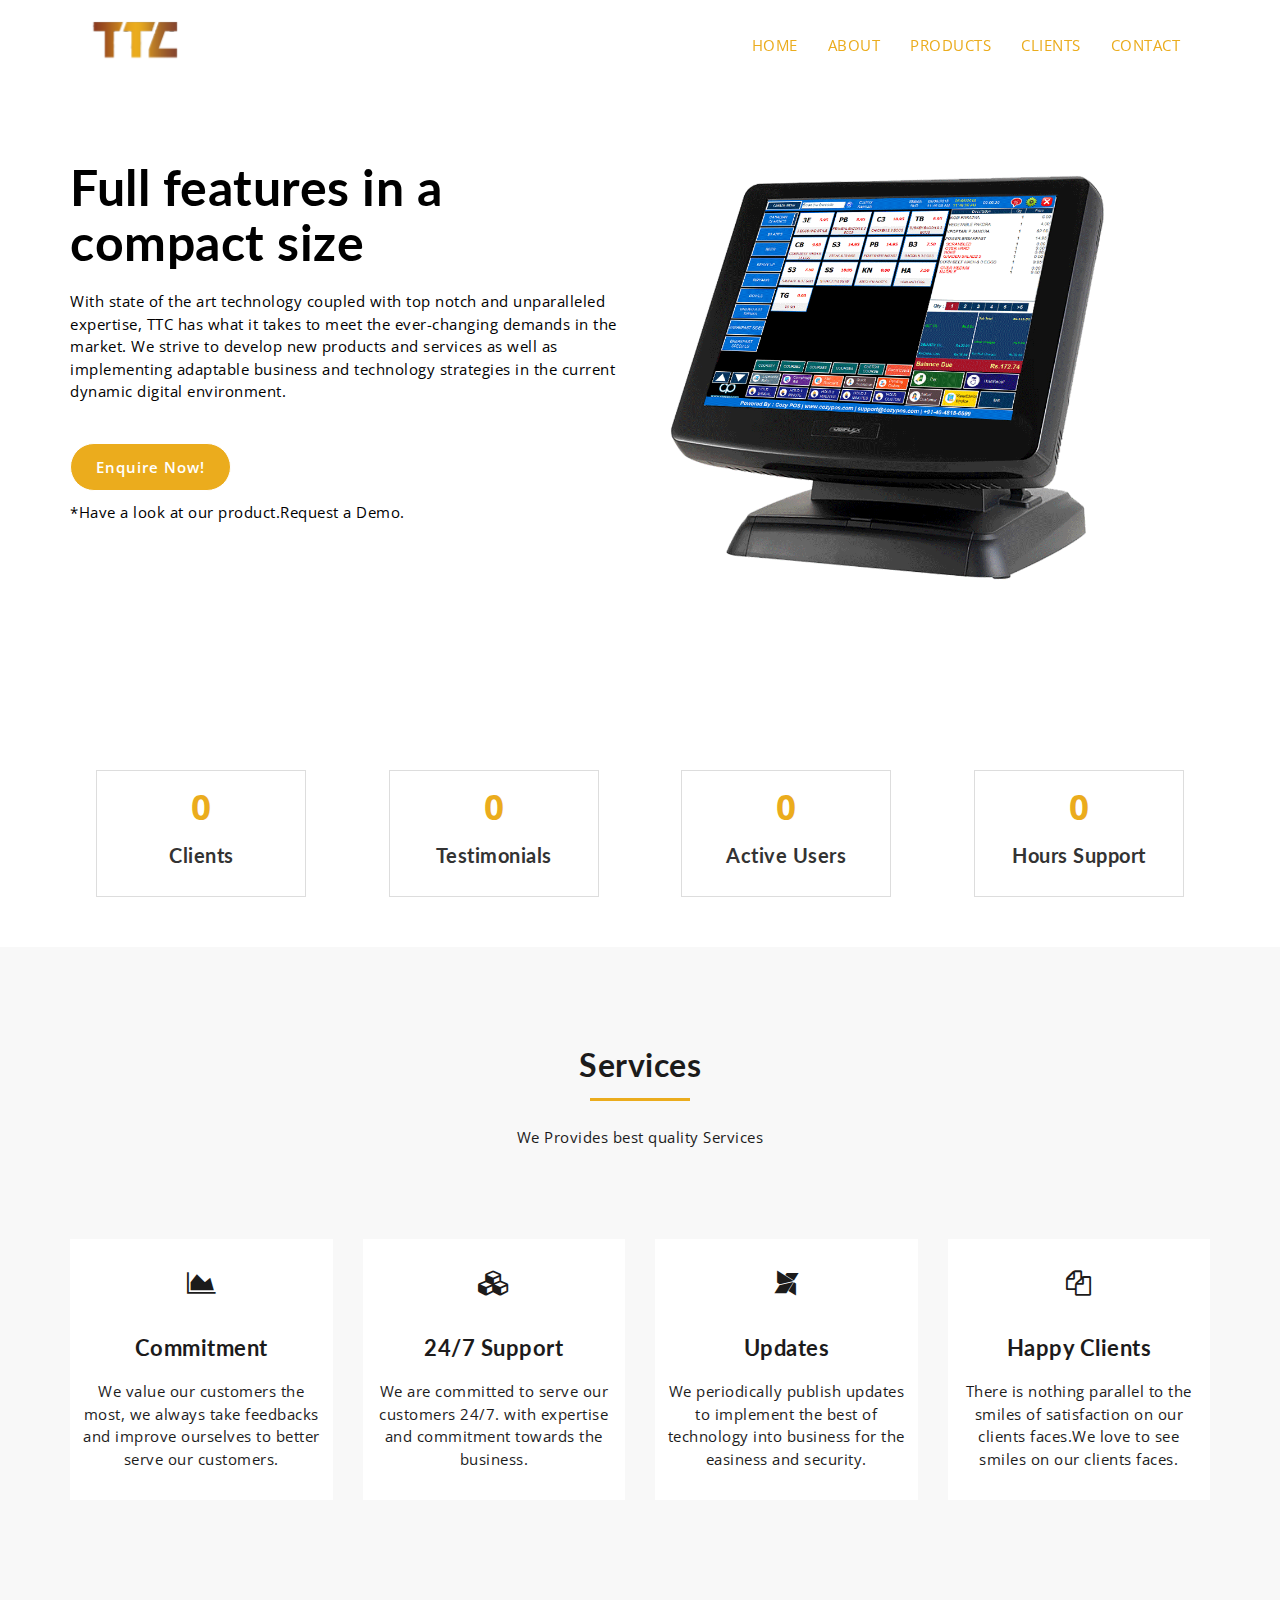
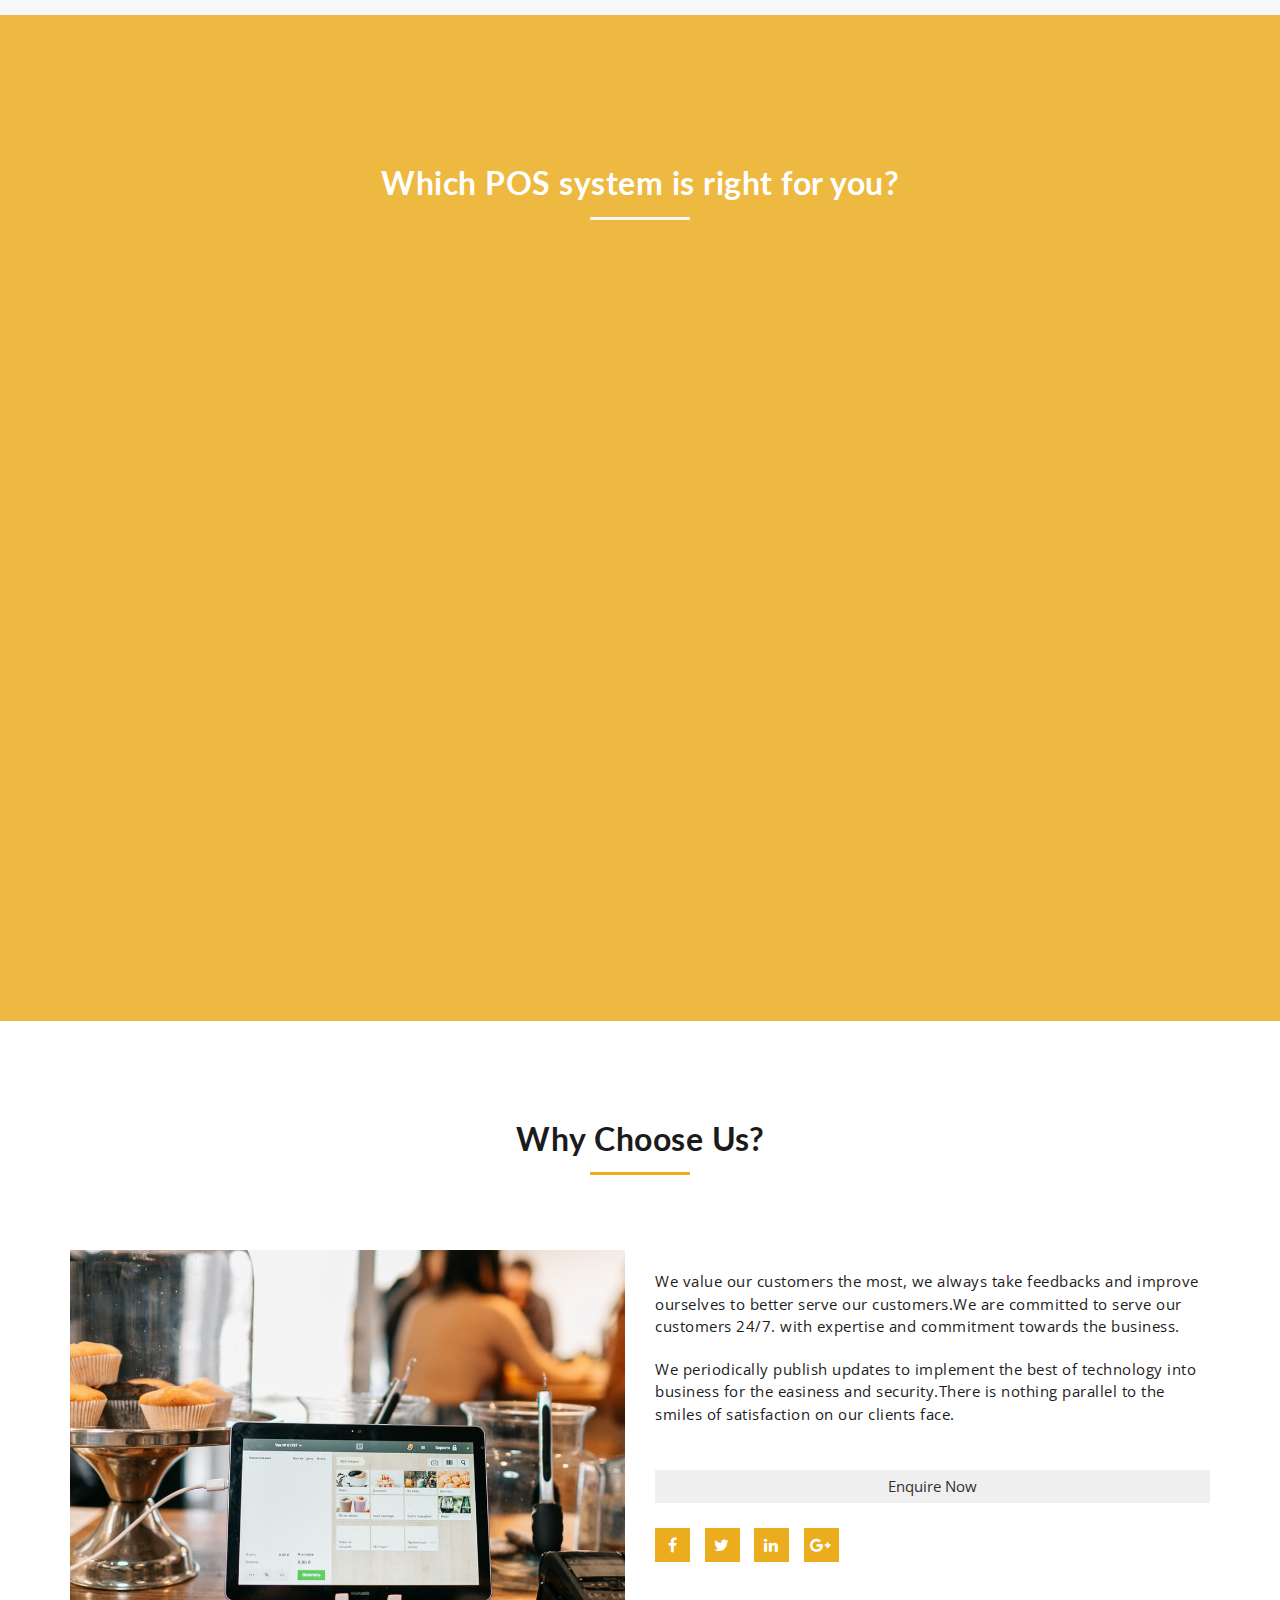
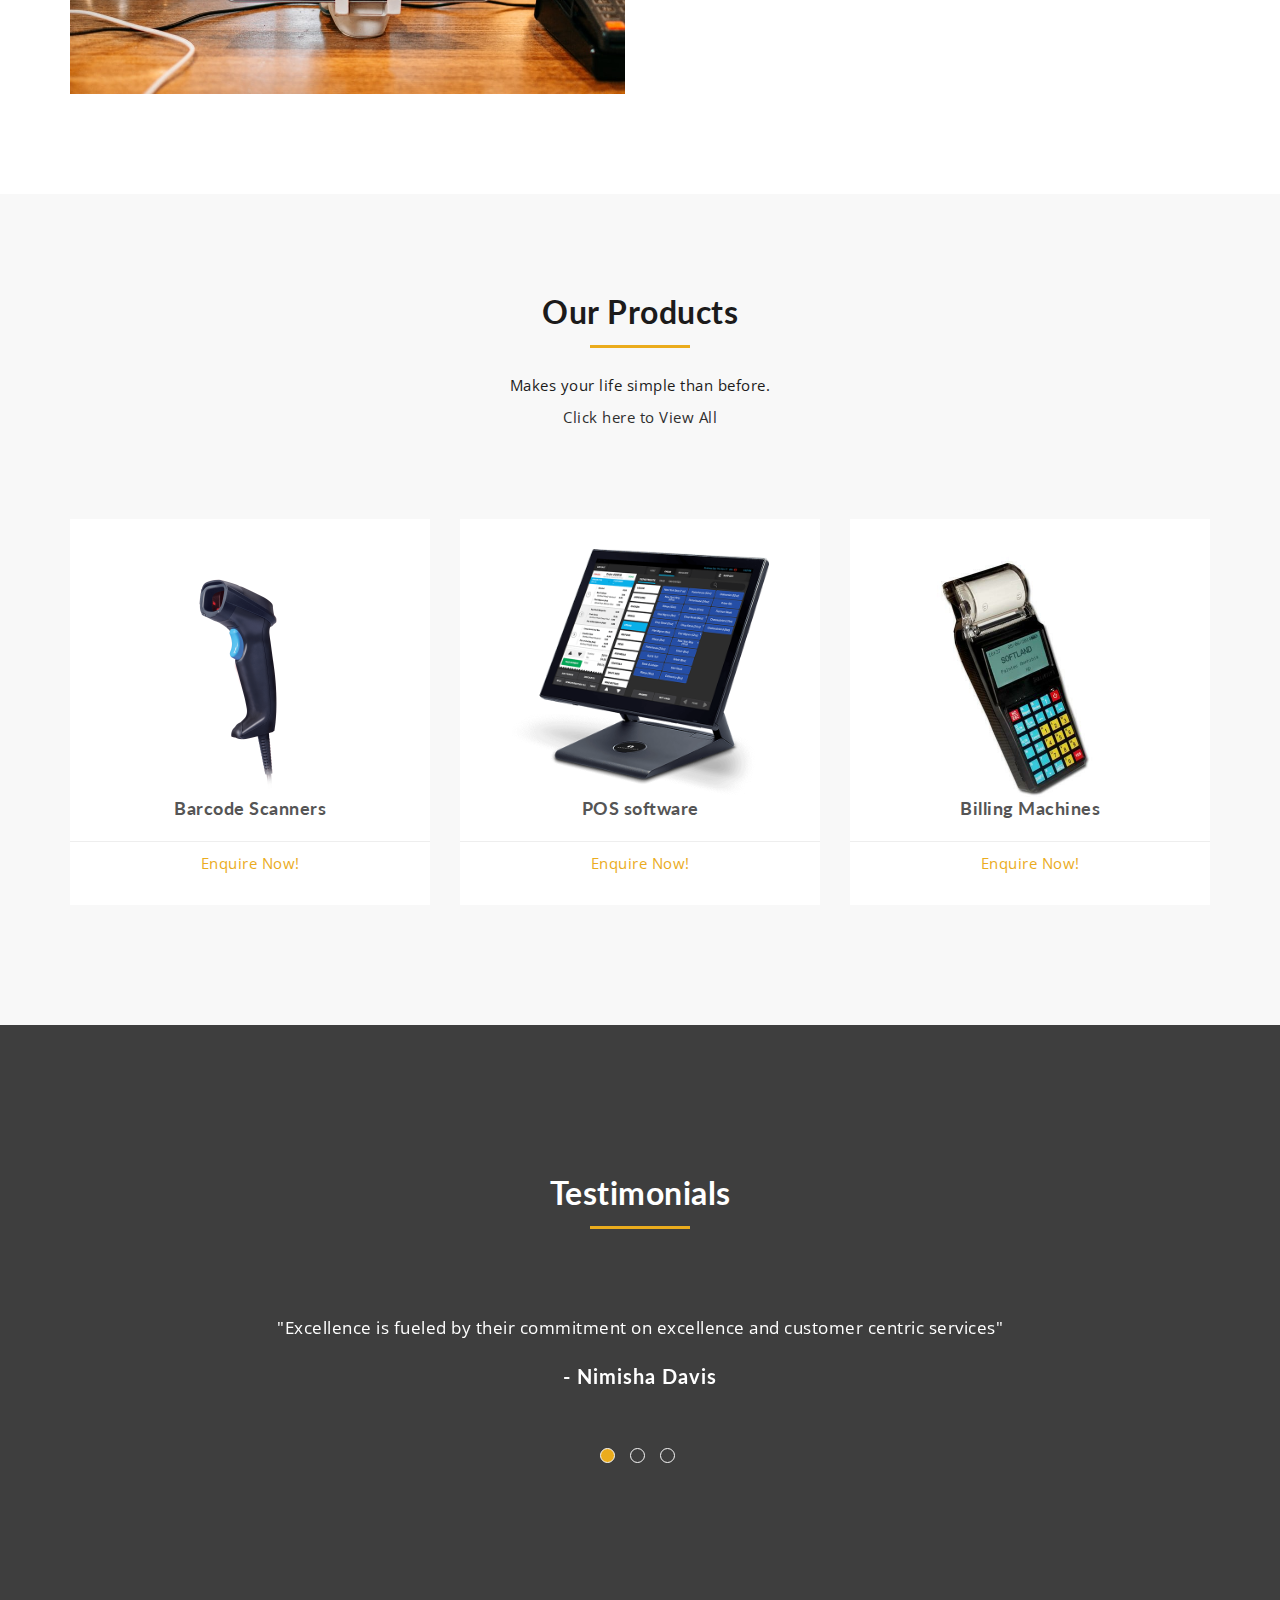
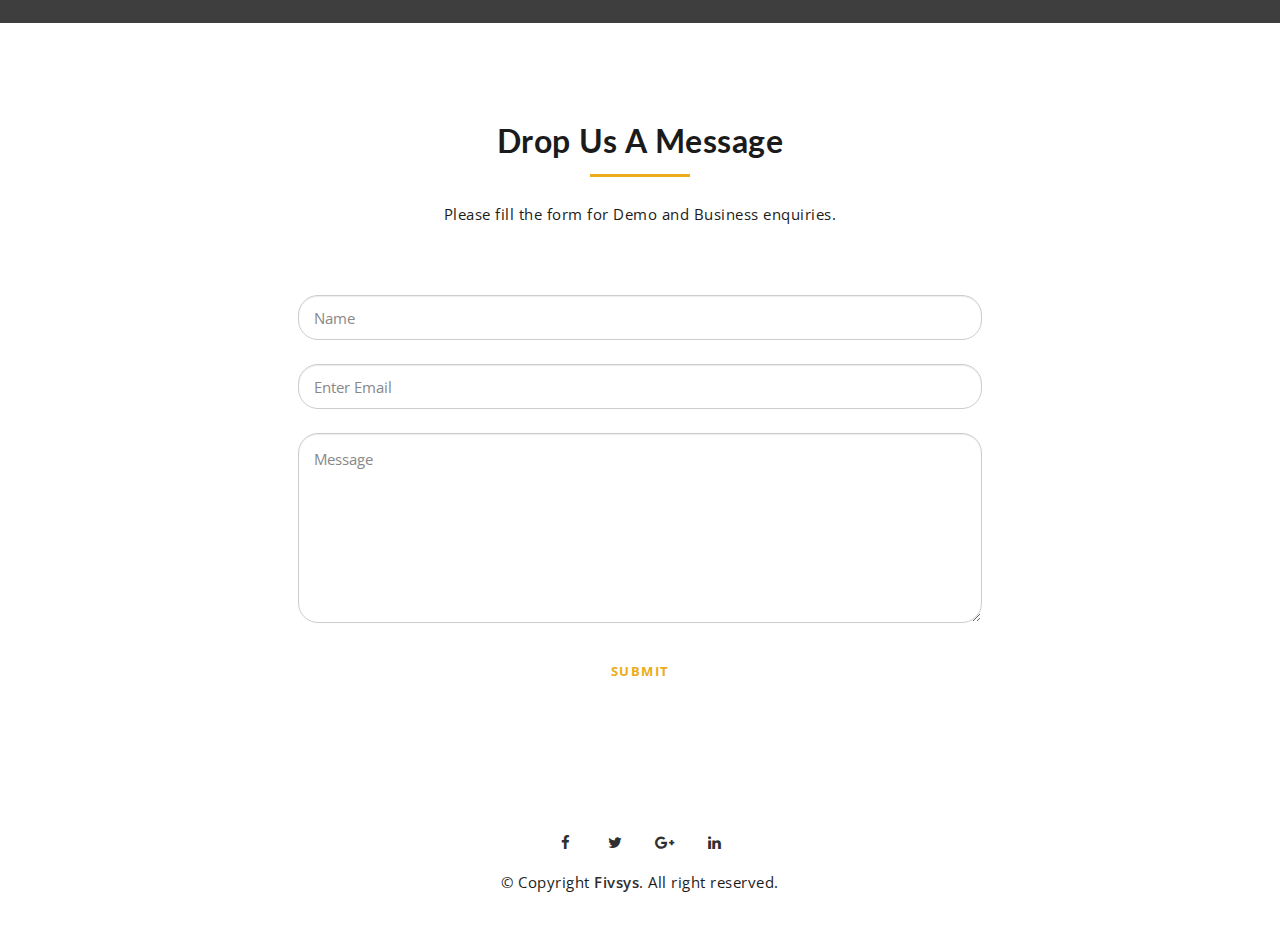
<file: index.html>
<!DOCTYPE html>
<html lang="en">
  <head>
    <meta charset="utf-8">
    <meta http-equiv="X-UA-Compatible" content="IE=edge">
    <meta name="viewport" content="width=device-width, initial-scale=1">

    <title>TTC : Home</title>

    <link rel="shortcut icon" type="image/icon" href="assets/images/favicon.ico"/>

    <link href="https://maxcdn.bootstrapcdn.com/font-awesome/4.6.3/css/font-awesome.min.css" rel="stylesheet">

    <link href="assets/css/bootstrap.min.css" rel="stylesheet">

    <link href="assets/css/slick.css" rel="stylesheet">

    <link id="switcher" href="assets/css/theme-color/default-theme.css" rel="stylesheet">


    <link href="style.css" rel="stylesheet">


	<link href="https://fonts.googleapis.com/css?family=Open+Sans:300,400,400i,600,700,800" rel="stylesheet">

  	<link href="https://fonts.googleapis.com/css?family=Lato" rel="stylesheet">

</head>

  <body>



	<header id="mu-header" class="" role="banner">
		<div class="container">
			<nav class="navbar navbar-default mu-navbar">
			  	<div class="container-fluid">

				    <div class="navbar-header">
				      <button type="button" class="navbar-toggle collapsed" data-toggle="collapse" data-target="#bs-example-navbar-collapse-1" aria-expanded="false">
				        <span class="sr-only">Toggle navigation</span>
				        <span class="icon-bar"></span>
				        <span class="icon-bar"></span>
				        <span class="icon-bar"></span>
				      </button>


				      <!-- <a class="navbar-brand" href="index.html"><i class="fa fa-book" aria-hidden="true"></i> TTC</a> -->


				      <a class="navbar-brand" href="index.html"><img src="assets/images/TTC_LOGO.png" style="height:50px"></a>


				    </div>
				    <div class="collapse navbar-collapse" id="bs-example-navbar-collapse-1">
				      	<ul class="nav navbar-nav mu-menu navbar-right">
					        <li><a href="index.html">HOME</a></li>
					        <li><a href="about.html">ABOUT</a></li>
					        <li><a href="product.html">PRODUCTS</a></li>
				            <li><a href="clients.html">CLIENTS</a></li>
				            <li><a href="contact.html">CONTACT</a></li>


				      	</ul>
				    </div>
			  	</div>
			</nav>
		</div>
	</header>

	<section id="mu-hero">
		<div class="container">
			<div class="row">

				<div class="col-md-6 col-sm-6 col-sm-push-6">
					<div class="mu-hero-right">
						<img src="assets/images/a1.gif" style="height:450px" alt="Ebook img">
					</div>
				</div>

				<div class="col-md-6 col-sm-6 col-sm-pull-6">
					<div class="mu-hero-left">
						<h1>Full features in a compact size</h1>
						<p>With state of the art technology coupled with top notch and unparalleled expertise, TTC has what it takes to meet the ever-changing demands in the market. We strive to develop new products and services as well as implementing adaptable business and technology strategies in the current dynamic digital environment. </p>
						<a href="https://wa.me/919886080629" class="mu-primary-btn">Enquire Now!</a>
						<span>*Have a look at our product.Request a Demo.</span>
					</div>
				</div>

			</div>
		</div>
	</section>


	<main role="main">

		<!-- Start Counter -->
		<section id="mu-counter">
			<div class="container">
				<div class="row">
					<div class="col-md-12">
						<div class="mu-counter-area">

							<div class="mu-counter-block">
								<div class="row">

									<!-- Start Single Counter -->
									<div class="col-md-3 col-sm-6">
										<div class="mu-single-counter">

											<div class="counter-value" data-count="1500">0</div>
											<h5 class="mu-counter-name">Clients</h5>
										</div>
									</div>
									<!-- / Single Counter -->

									<!-- Start Single Counter -->
									<div class="col-md-3 col-sm-6">
										<div class="mu-single-counter">

											<div class="counter-value" data-count="985">0</div>
											<h5 class="mu-counter-name">Testimonials</h5>
										</div>
									</div>
									<!-- / Single Counter -->

									<!-- Start Single Counter -->
									<div class="col-md-3 col-sm-6">
										<div class="mu-single-counter">

											<div class="counter-value" data-count="1055">0</div>
											<h5 class="mu-counter-name">Active Users</h5>
										</div>
									</div>
									<!-- / Single Counter -->
                  <!-- Start Single Counter -->
                  <div class="col-md-3 col-sm-6">
                    <div class="mu-single-counter">

                      <div class="counter-value" data-count="24">0</div>
                      <h5 class="mu-counter-name">Hours Support</h5>
                    </div>
                  </div>
                  <!-- / Single Counter -->


								</div>
							</div>


						</div>
					</div>
				</div>
			</div>
		</section>
		<!-- End Counter -->


		<section id="mu-book-overview">
			<div class="container">
				<div class="row">
					<div class="col-md-12">
						<div class="mu-book-overview-area">

							<div class="mu-heading-area">
								<h2 class="mu-heading-title">Services</h2>
								<span class="mu-header-dot"></span>
								<p>We Provides best quality Services</p>
							</div>

							<!-- Start Book Overview Content -->
							<div class="mu-book-overview-content">
								<div class="row">

									<!-- Book Overview Single Content -->
									<div class="col-md-3 col-sm-6">
										<div class="mu-book-overview-single">
											<span class="mu-book-overview-icon-box">
												<i class="fa fa-area-chart" aria-hidden="true"></i>
											</span>
											<h4>Commitment</h4>
											<p>We value our customers the most, we always take feedbacks and improve ourselves to better serve our customers.</p>
										</div>
									</div>
									<!-- / Book Overview Single Content -->

									<!-- About Us Single Content -->
									<div class="col-md-3 col-sm-6">
										<div class="mu-book-overview-single">
											<span class="mu-book-overview-icon-box">
												<i class="fa fa-cubes" aria-hidden="true"></i>
											</span>
											<h4>24/7 Support</h4>
											<p>We are committed to serve our customers 24/7. with expertise and commitment towards the business.</p>
										</div>
									</div>
									<!-- / Book Overview Single Content -->

									<!-- About Us Single Content -->
									<div class="col-md-3 col-sm-6">
										<div class="mu-book-overview-single">
											<span class="mu-book-overview-icon-box">
												<i class="fa fa-modx" aria-hidden="true"></i>
											</span>
											<h4>Updates</h4>
											<p>We periodically publish updates to implement the best of technology into business for the easiness and security.</p>
										</div>
									</div>
									<!-- / Book Overview Single Content -->

									<!-- About Us Single Content -->
									<div class="col-md-3 col-sm-6">
										<div class="mu-book-overview-single">
											<span class="mu-book-overview-icon-box">
												<i class="fa fa-files-o" aria-hidden="true"></i>

											</span>
											<h4>Happy Clients</h4>
											<p>There is nothing parallel to the smiles of satisfaction on our clients faces.We love to see smiles on our clients faces.</p>
										</div>
									</div>
									<!-- / Book Overview Single Content -->


								</div>
							</div>
							<!-- End Book Overview Content -->

						</div>
					</div>
				</div>
			</div>
		</section>
		<!-- End Book Overview -->



		<!-- Start Video Review -->
		<section id="mu-video-review">
			<div class="container">
				<div class="row">
					<div class="col-md-12">
						<div class="mu-video-review-area">

							<div class="mu-heading-area">
								<h2 class="mu-heading-title">Which POS system is right for you?</h2>
								<span class="mu-header-dot"></span>
								 
							</div>

							<!-- Start Video Review Content -->
							<div class="mu-video-review-content">

                <iframe class="mu-video-iframe" width="100%" height="480" src="https://www.youtube.com/embed/cMVuw1R70xE" title="YouTube video player" frameborder="0" allow="accelerometer; autoplay; clipboard-write; encrypted-media; gyroscope; picture-in-picture" allowfullscreen></iframe>
							</div>
							<!-- End Video Review Content -->

						</div>
					</div>
				</div>
			</div>
		</section>
		<!-- End Video Review -->


		<section id="mu-author">
			<div class="container">
				<div class="row">
					<div class="col-md-12">
						<div class="mu-author-area">

							<div class="mu-heading-area">
								<h2 class="mu-heading-title">Why Choose Us?</h2>
								<span class="mu-header-dot"></span>
							</div>

							<!-- Start Author Content -->
							<div class="mu-author-content">
								<div class="row">
									<div class="col-md-6">
										<div class="mu-author-image">
											<img src="assets/images/author.jpg" alt="Author Image">
										</div>
									</div>
									<div class="col-md-6">
										<div class="mu-author-info">

											<p>We value our customers the most, we always take feedbacks and improve ourselves to better serve our customers.We are committed to serve our customers 24/7. with expertise and commitment towards the business.</p>

											<p>We periodically publish updates to implement the best of technology into business for the easiness and security.There is nothing parallel to the smiles of satisfaction on our clients face.</p>

                      <a href="https://wa.me/919886080629"><button class="mu-author-social">Enquire Now</button></a>
											<div class="mu-author-social">
												<a href="#"><i class="fa fa-facebook"></i></a>
												<a href="#"><i class="fa fa-twitter"></i></a>
												<a href="#"><i class="fa fa-linkedin"></i></a>
												<a href="#"><i class="fa fa-google-plus"></i></a>
											</div>

										</div>
									</div>
								</div>
							</div>
							<!-- End Author Content -->

						</div>
					</div>
				</div>
			</div>
		</section>
		<!-- End Author -->

		<!-- Start Pricing -->

		<section id="mu-pricing">
			<div class="container">
				<div class="row">
					<div class="col-md-12">
						<div class="mu-pricing-area">

							<div class="mu-heading-area">
								<h2 class="mu-heading-title">Our Products</h2>
								<span class="mu-header-dot"></span>
								<p>Makes your life simple than before.</p>
								<a href="product.html">Click here to View All</a>
							</div>

							<!-- Start Pricing Content -->
							<div class="mu-pricing-content">
								<div class="row">

									<!-- Pricing Single Content -->
									<div class="col-sm- col-md-4">
										<div class="mu-pricing-single">

											<div class="mu-pricing-single-head">
                        <img src="assets/images/1.png" style="height: 250px" alt="Author Image">
                        <h4>Barcode Scanners</h4>

                         <div><br></div>

											</div>
<a href="https://wa.me/919886080629" class="button11">Enquire Now!</a>


										</div>
									</div>
									<!-- / Pricing Single Content -->

									<!-- Pricing Single Content -->
									<div class="col-sm-6 col-md-4">


                      <div class="mu-pricing-single">

                        <div class="mu-pricing-single-head">
                          <img src="assets/images/2.png" style="height: 250px" alt="Author Image">
                          <h4>POS software</h4>

                           <div><br></div>

                        </div>

<a href="https://wa.me/919886080629" class="button11">Enquire Now!</a>

										</div>
									</div>
									<!-- / Pricing Single Content -->

									<!-- Pricing Single Content -->
									<div class="col-sm-6 col-md-4">
                    <div class="mu-pricing-single">

                      <div class="mu-pricing-single-head">
                        <img src="assets/images/3.png" style="height: 250px" alt="Author Image">
                        <h4>Billing Machines</h4>

                         <div><br></div>

                      </div>
<a href="https://wa.me/919886080629" class="button11">Enquire Now!</a>

										</div>
									</div>
									
                    
									<!-- / Pricing Single Content -->


								</div>
							</div>
							<!-- End Pricing Content -->

						</div>
					</div>
				</div>
			</div>

		 </section>
		<!-- End Pricing -->

		<!-- Start Testimonials -->
		<section id="mu-testimonials">
			<div class="container">
				<div class="row">
					<div class="col-md-12">
						<div class="mu-testimonials-area">
							<div class="mu-heading-area">
								<h2 class="mu-heading-title">Testimonials</h2>
								<span class="mu-header-dot"></span>
							</div>

							<div class="mu-testimonials-block">
								<ul class="mu-testimonial-slide">

									<li>
										<p>"Excellence is fueled by their commitment on excellence and customer centric services"</p>

										<h5 class="mu-rt-name"> - Nimisha Davis</h5>

									</li>

									<li>
										<p>"Persistence pursuit for quality has helped us take  services to new heights and they are the  leading solution provider for the fast growing retail industry."</p>

										<h5 class="mu-rt-name"> - Jhon Doe</h5>

									</li>

									<li>
										<p>"An outstanding track record in successful implementation of retail solutions which is reflects on their long list of clients ready to recommend out services."</p>

										<h5 class="mu-rt-name"> - Jessica Dany</h5>

									</li>

								</ul>
							</div>


						</div>
					</div>
				</div>
			</div>
		</section>
		<!-- End Testimonials -->


		<!-- Start Contact -->
		<section id="mu-contact">
			<div class="container">
				<div class="row">
					<div class="col-md-12">
						<div class="mu-contact-area">

							<div class="mu-heading-area">
								<h2 class="mu-heading-title">Drop Us A Message</h2>
								<span class="mu-header-dot"></span>
								<p>Please fill the form for Demo and Business enquiries.</p>
							</div>

							<!-- Start Contact Content -->
							<div class="mu-contact-content">

								<div id="form-messages"></div>
								<form id="ajax-contact" method="post" action="mailer.php" class="mu-contact-form">
									<div class="form-group">
										<input type="text" class="form-control" placeholder="Name" id="name" name="name" required>
									</div>
									<div class="form-group">
										<input type="email" class="form-control" placeholder="Enter Email" id="email" name="email" required>
									</div>
									<div class="form-group">
										<textarea class="form-control" placeholder="Message" id="message" name="message" required></textarea>
									</div>
									<button type="submit" class="mu-send-msg-btn"><span>SUBMIT</span></button>
						        </form>

							</div>
							<!-- End Contact Content -->

						</div>
					</div>
				</div>
			</div>
		</section>
		<!-- End Contact -->

		<!-- Start Google Map -->
	<!-- 	<section id="mu-google-map">
			<iframe src="https://www.google.com/maps/embed?pb=!1m18!1m12!1m3!1d589888.4396405783!2d-82.41588603632052!3d32.866951223053896!2m3!1f0!2f0!3f0!3m2!1i1024!2i768!4f13.1!3m3!1m2!1s0x88f9f727a4ed30eb%3A0xf2139b0c5c7ae1ec!2sDooley+Branch+Rd%2C+Millen%2C+GA+30442%2C+USA!5e0!3m2!1sen!2sbd!4v1497376364225" width="100%" height="500" frameborder="0" style="border:0" allowfullscreen></iframe>
		</section> -->
		<!-- End Google Map -->

	</main>

	<!-- End main content -->


	<!-- Start footer -->
	<footer id="mu-footer" role="contentinfo">
		<div class="container">
			<div class="mu-footer-area">
				<div class="mu-social-media">
					<a href="#"><i class="fa fa-facebook"></i></a>
					<a href="#"><i class="fa fa-twitter"></i></a>
					<a href="#"><i class="fa fa-google-plus"></i></a>
					<a href="#"><i class="fa fa-linkedin"></i></a>
				</div>
				<p class="mu-copyright">&copy; Copyright <a rel="nofollow" href="#"">Fivsys</a>. All right reserved.</p>
			</div>
		</div>

	</footer>
	<!-- End footer -->



    <!-- jQuery library -->
    <script src="https://ajax.googleapis.com/ajax/libs/jquery/1.11.3/jquery.min.js"></script>
    <!-- Include all compiled plugins (below), or include individual files as needed -->
    <!-- Bootstrap -->
    <script src="assets/js/bootstrap.min.js"></script>
	<!-- Slick slider -->
    <script type="text/javascript" src="assets/js/slick.min.js"></script>
    <!-- Counter js -->
    <script type="text/javascript" src="assets/js/counter.js"></script>
    <!-- Ajax contact form  -->
    <script type="text/javascript" src="assets/js/app.js"></script>



    <!-- Custom js -->
	<script type="text/javascript" src="assets/js/custom.js"></script>


  </body>
</html>
</file>
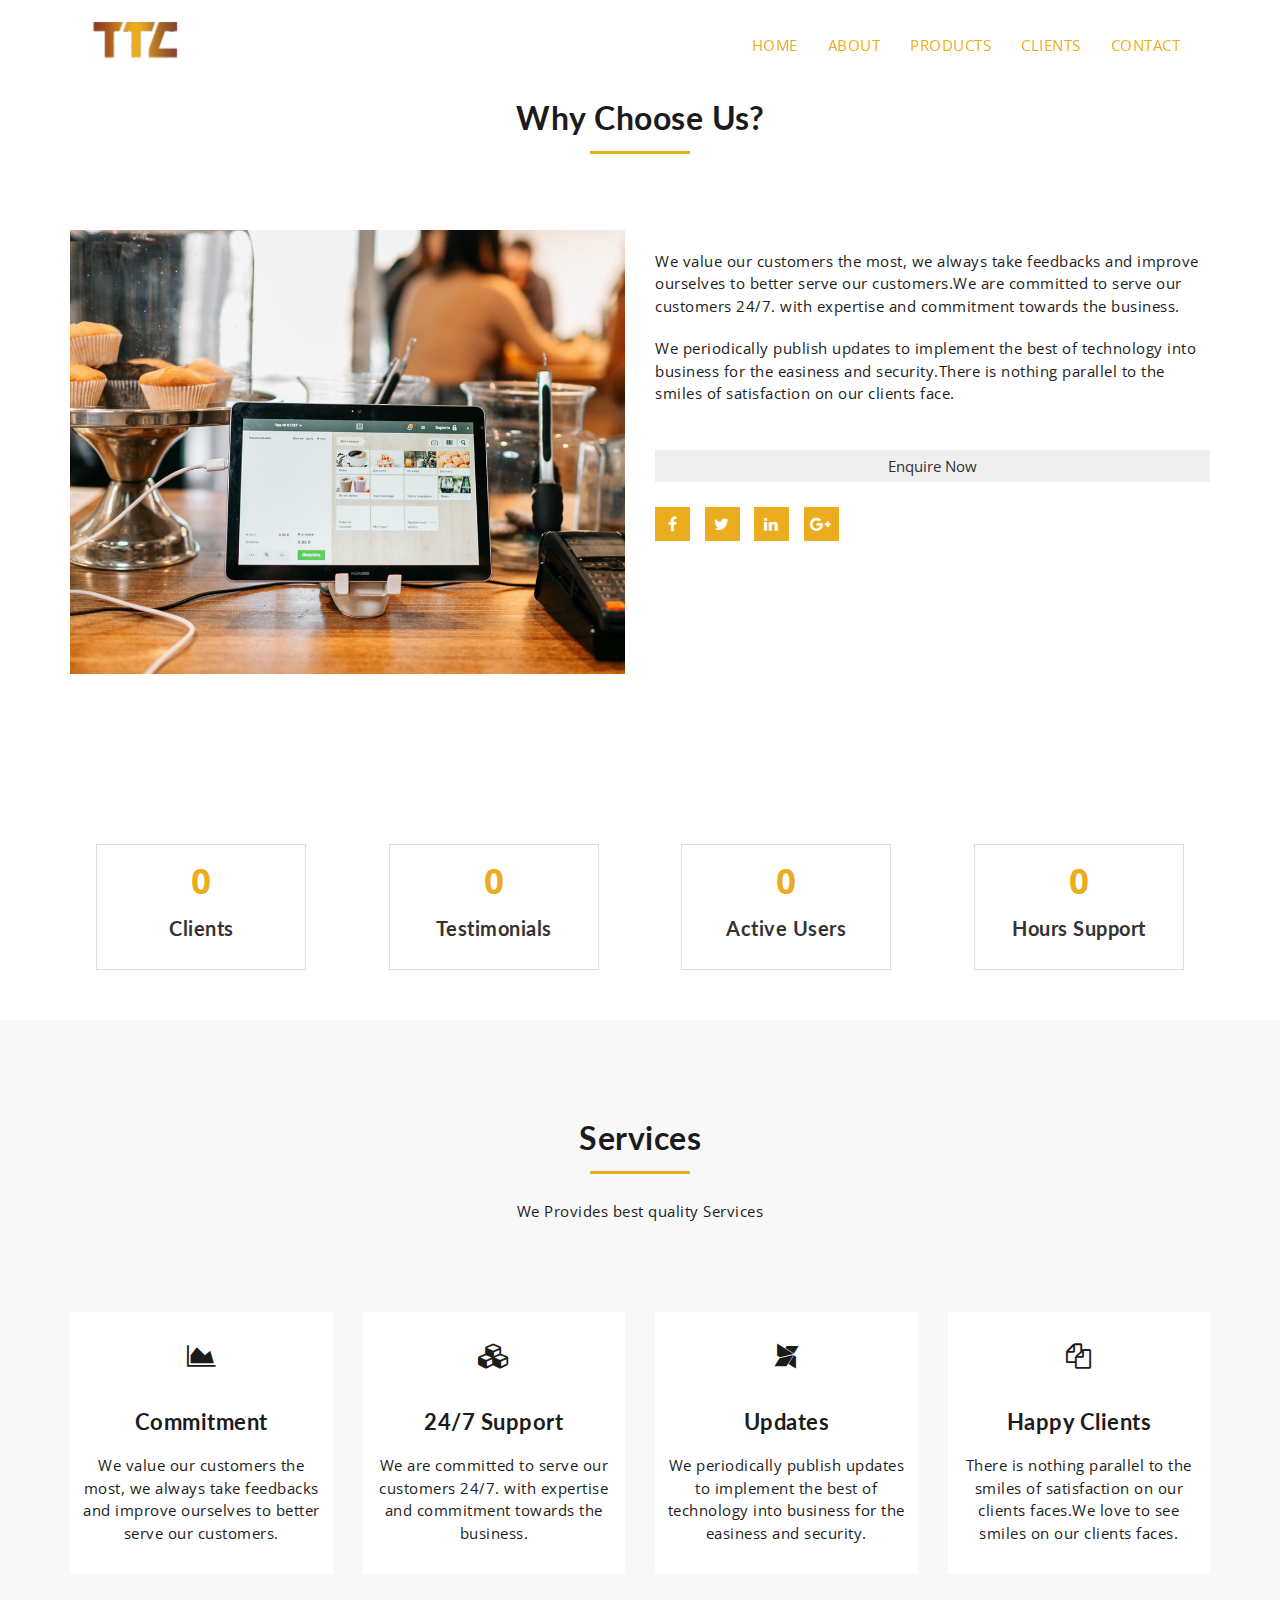
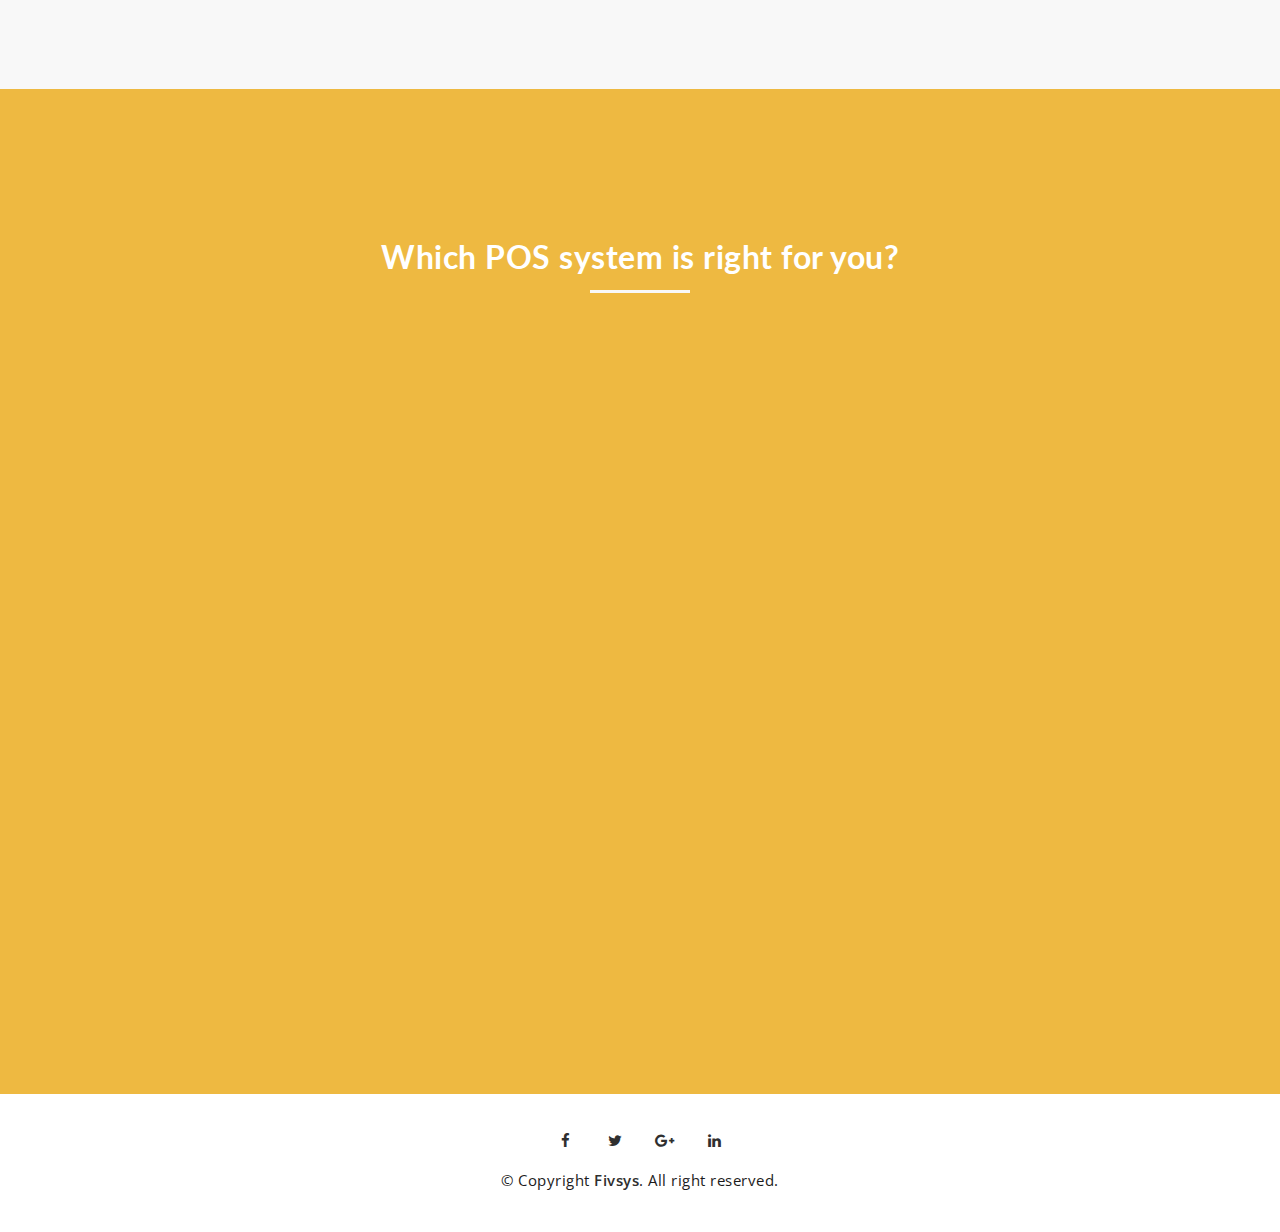
<file: about.html>
<!DOCTYPE html>
<html lang="en">
  <head>
    <meta charset="utf-8">
    <meta http-equiv="X-UA-Compatible" content="IE=edge">
    <meta name="viewport" content="width=device-width, initial-scale=1">

    <title>TTC : About</title>

    <link rel="shortcut icon" type="image/icon" href="assets/images/favicon.ico"/>

    <link href="https://maxcdn.bootstrapcdn.com/font-awesome/4.6.3/css/font-awesome.min.css" rel="stylesheet">

    <link href="assets/css/bootstrap.min.css" rel="stylesheet">

    <link href="assets/css/slick.css" rel="stylesheet">

    <link id="switcher" href="assets/css/theme-color/default-theme.css" rel="stylesheet">


    <link href="style.css" rel="stylesheet">


	<link href="https://fonts.googleapis.com/css?family=Open+Sans:300,400,400i,600,700,800" rel="stylesheet">

  	<link href="https://fonts.googleapis.com/css?family=Lato" rel="stylesheet">

</head>

  <body>



	<header id="mu-header" class="" role="banner">
		<div class="container">
			<nav class="navbar navbar-default mu-navbar">
			  	<div class="container-fluid">

				    <div class="navbar-header">
				      <button type="button" class="navbar-toggle collapsed" data-toggle="collapse" data-target="#bs-example-navbar-collapse-1" aria-expanded="false">
				        <span class="sr-only">Toggle navigation</span>
				        <span class="icon-bar"></span>
				        <span class="icon-bar"></span>
				        <span class="icon-bar"></span>
				      </button>


				      <!-- <a class="navbar-brand" href="index.html"><i class="fa fa-book" aria-hidden="true"></i> TTC</a> -->


				      <a class="navbar-brand" href="index.html"><img src="assets/images/TTC_LOGO.png" style="height:50px"></a>


				    </div>
				    <div class="collapse navbar-collapse" id="bs-example-navbar-collapse-1">
				      	<ul class="nav navbar-nav mu-menu navbar-right">
					        <li><a href="index.html">HOME</a></li>
					        <li><a href="about.html">ABOUT</a></li>
					        <li><a href="product.html">PRODUCTS</a></li>
				            <li><a href="clients.html">CLIENTS</a></li>
				            <li><a href="contact.html">CONTACT</a></li>


				      	</ul>
				    </div>
			  	</div>
			</nav>
		</div>
	</header>


	<main role="main">

		<!-- Start Counter -->
		
		<!-- End Counter -->


		<section id="mu-author">
			<div class="container">
				<div class="row">
					<div class="col-md-12">
						<div class="mu-author-area">

							<div class="mu-heading-area">
								<h2 class="mu-heading-title">Why Choose Us?</h2>
								<span class="mu-header-dot"></span>
							</div>

							<!-- Start Author Content -->
							<div class="mu-author-content">
								<div class="row">
									<div class="col-md-6">
										<div class="mu-author-image">
											<img src="assets/images/author.jpg" alt="Author Image">
										</div>
									</div>
									<div class="col-md-6">
										<div class="mu-author-info">

											<p>We value our customers the most, we always take feedbacks and improve ourselves to better serve our customers.We are committed to serve our customers 24/7. with expertise and commitment towards the business.</p>

											<p>We periodically publish updates to implement the best of technology into business for the easiness and security.There is nothing parallel to the smiles of satisfaction on our clients face.</p>

                      <a href="https://wa.me/919886080629"><button class="mu-author-social">Enquire Now</button></a>
											<div class="mu-author-social">
												<a href="#"><i class="fa fa-facebook"></i></a>
												<a href="#"><i class="fa fa-twitter"></i></a>
												<a href="#"><i class="fa fa-linkedin"></i></a>
												<a href="#"><i class="fa fa-google-plus"></i></a>
											</div>

										</div>
									</div>
								</div>
							</div>
							<!-- End Author Content -->

						</div>
					</div>
				</div>
			</div>
		</section>
		
	<main role="main">

		<!-- Start Counter -->
		<section id="mu-counter">
			<div class="container">
				<div class="row">
					<div class="col-md-12">
						<div class="mu-counter-area">

							<div class="mu-counter-block">
								<div class="row">

									<!-- Start Single Counter -->
									<div class="col-md-3 col-sm-6">
										<div class="mu-single-counter">

											<div class="counter-value" data-count="1500">0</div>
											<h5 class="mu-counter-name">Clients</h5>
										</div>
									</div>
									<!-- / Single Counter -->

									<!-- Start Single Counter -->
									<div class="col-md-3 col-sm-6">
										<div class="mu-single-counter">

											<div class="counter-value" data-count="985">0</div>
											<h5 class="mu-counter-name">Testimonials</h5>
										</div>
									</div>
									<!-- / Single Counter -->

									<!-- Start Single Counter -->
									<div class="col-md-3 col-sm-6">
										<div class="mu-single-counter">

											<div class="counter-value" data-count="1055">0</div>
											<h5 class="mu-counter-name">Active Users</h5>
										</div>
									</div>
									<!-- / Single Counter -->
                  <!-- Start Single Counter -->
                  <div class="col-md-3 col-sm-6">
                    <div class="mu-single-counter">

                      <div class="counter-value" data-count="24">0</div>
                      <h5 class="mu-counter-name">Hours Support</h5>
                    </div>
                  </div>
                  <!-- / Single Counter -->


								</div>
							</div>


						</div>
					</div>
				</div>
			</div>
		</section>
	
		<!-- End Author -->
	<section id="mu-book-overview">
			<div class="container">
				<div class="row">
					<div class="col-md-12">
						<div class="mu-book-overview-area">

							<div class="mu-heading-area">
								<h2 class="mu-heading-title">Services</h2>
								<span class="mu-header-dot"></span>
								<p>We Provides best quality Services</p>
							</div>

							<!-- Start Book Overview Content -->
							<div class="mu-book-overview-content">
								<div class="row">

									<!-- Book Overview Single Content -->
									<div class="col-md-3 col-sm-6">
										<div class="mu-book-overview-single">
											<span class="mu-book-overview-icon-box">
												<i class="fa fa-area-chart" aria-hidden="true"></i>
											</span>
											<h4>Commitment</h4>
											<p>We value our customers the most, we always take feedbacks and improve ourselves to better serve our customers.</p>
										</div>
									</div>
									<!-- / Book Overview Single Content -->

									<!-- About Us Single Content -->
									<div class="col-md-3 col-sm-6">
										<div class="mu-book-overview-single">
											<span class="mu-book-overview-icon-box">
												<i class="fa fa-cubes" aria-hidden="true"></i>
											</span>
											<h4>24/7 Support</h4>
											<p>We are committed to serve our customers 24/7. with expertise and commitment towards the business.</p>
										</div>
									</div>
									<!-- / Book Overview Single Content -->

									<!-- About Us Single Content -->
									<div class="col-md-3 col-sm-6">
										<div class="mu-book-overview-single">
											<span class="mu-book-overview-icon-box">
												<i class="fa fa-modx" aria-hidden="true"></i>
											</span>
											<h4>Updates</h4>
											<p>We periodically publish updates to implement the best of technology into business for the easiness and security.</p>
										</div>
									</div>
									<!-- / Book Overview Single Content -->

									<!-- About Us Single Content -->
									<div class="col-md-3 col-sm-6">
										<div class="mu-book-overview-single">
											<span class="mu-book-overview-icon-box">
												<i class="fa fa-files-o" aria-hidden="true"></i>

											</span>
											<h4>Happy Clients</h4>
											<p>There is nothing parallel to the smiles of satisfaction on our clients faces.We love to see smiles on our clients faces.</p>
										</div>
									</div>
									<!-- / Book Overview Single Content -->


								</div>
							</div>
							<!-- End Book Overview Content -->

						</div>
					</div>
				</div>
			</div>
		</section>
		<!-- End Book Overview -->



		<!-- Start Video Review -->
	<section id="mu-video-review">
			<div class="container">
				<div class="row">
					<div class="col-md-12">
						<div class="mu-video-review-area">

							<div class="mu-heading-area">
								<h2 class="mu-heading-title">Which POS system is right for you?</h2>
								<span class="mu-header-dot"></span>
								 
							</div>

							<!-- Start Video Review Content -->
							<div class="mu-video-review-content">

                <iframe class="mu-video-iframe" width="100%" height="480" src="https://www.youtube.com/embed/cMVuw1R70xE" title="YouTube video player" frameborder="0" allow="accelerometer; autoplay; clipboard-write; encrypted-media; gyroscope; picture-in-picture" allowfullscreen></iframe>
							</div>
							<!-- End Video Review Content -->

						</div>
					</div>
				</div>
			</div>
		</section>
		<!-- End Video Review -->
	</main>

	<!-- End main content -->


	<!-- Start footer -->
	<footer id="mu-footer" role="contentinfo">
		<div class="container">
			<div class="mu-footer-area">
				<div class="mu-social-media">
					<a href="#"><i class="fa fa-facebook"></i></a>
					<a href="#"><i class="fa fa-twitter"></i></a>
					<a href="#"><i class="fa fa-google-plus"></i></a>
					<a href="#"><i class="fa fa-linkedin"></i></a>
				</div>
				<p class="mu-copyright">&copy; Copyright <a rel="nofollow" href="#"">Fivsys</a>. All right reserved.</p>
			</div>
		</div>

	</footer>
	<!-- End footer -->



    <!-- jQuery library -->
    <script src="https://ajax.googleapis.com/ajax/libs/jquery/1.11.3/jquery.min.js"></script>
    <!-- Include all compiled plugins (below), or include individual files as needed -->
    <!-- Bootstrap -->
    <script src="assets/js/bootstrap.min.js"></script>
	<!-- Slick slider -->
    <script type="text/javascript" src="assets/js/slick.min.js"></script>
    <!-- Counter js -->
    <script type="text/javascript" src="assets/js/counter.js"></script>
    <!-- Ajax contact form  -->
    <script type="text/javascript" src="assets/js/app.js"></script>



    <!-- Custom js -->
	<script type="text/javascript" src="assets/js/custom.js"></script>


  </body>
</html>
</file>
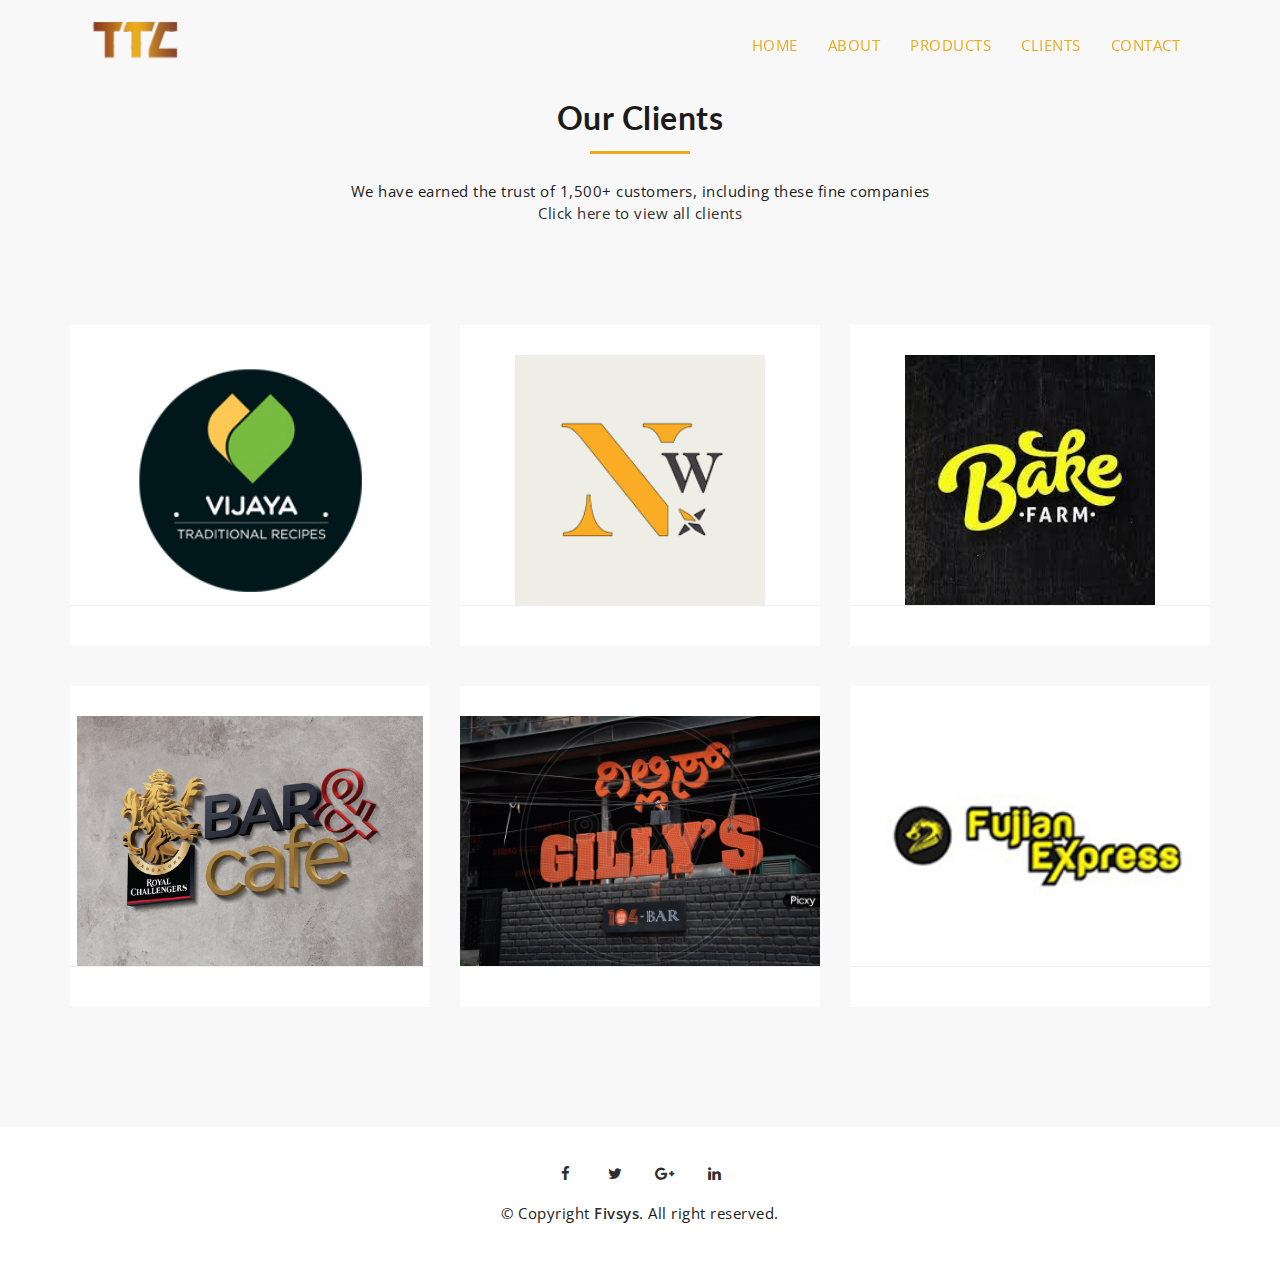
<file: clients.html>
<!DOCTYPE html>
<html lang="en">
  <head>
    <meta charset="utf-8">
    <meta http-equiv="X-UA-Compatible" content="IE=edge">
    <meta name="viewport" content="width=device-width, initial-scale=1">

    <title>TTC : Clients</title>

    <link rel="shortcut icon" type="image/icon" href="assets/images/favicon.ico"/>

    <link href="https://maxcdn.bootstrapcdn.com/font-awesome/4.6.3/css/font-awesome.min.css" rel="stylesheet">

    <link href="assets/css/bootstrap.min.css" rel="stylesheet">

    <link href="assets/css/slick.css" rel="stylesheet">

    <link id="switcher" href="assets/css/theme-color/default-theme.css" rel="stylesheet">


    <link href="style.css" rel="stylesheet">


	<link href="https://fonts.googleapis.com/css?family=Open+Sans:300,400,400i,600,700,800" rel="stylesheet">

  	<link href="https://fonts.googleapis.com/css?family=Lato" rel="stylesheet">

 
</head>

  <body>



	<header id="mu-header" class="" role="banner">
		<div class="container">
			<nav class="navbar navbar-default mu-navbar">
			  	<div class="container-fluid">

				    <div class="navbar-header">
				      <button type="button" class="navbar-toggle collapsed" data-toggle="collapse" data-target="#bs-example-navbar-collapse-1" aria-expanded="false">
				        <span class="sr-only">Toggle navigation</span>
				        <span class="icon-bar"></span>
				        <span class="icon-bar"></span>
				        <span class="icon-bar"></span>
				      </button>


				  				      <a class="navbar-brand" href="index.html"><img src="assets/images/TTC_LOGO.png" style="height:50px"></a>

				    </div>
				    <div class="collapse navbar-collapse" id="bs-example-navbar-collapse-1">
				      	<ul class="nav navbar-nav mu-menu navbar-right">
					        <li><a href="index.html">HOME</a></li>
					        <li><a href="about.html">ABOUT</a></li>
					        <li><a href="product.html">PRODUCTS</a></li>
				            <li><a href="clients.html">CLIENTS</a></li>
				            <li><a href="contact.html">CONTACT</a></li>


				      	</ul>
				    </div>
			  	</div>
			</nav>
		</div>
	</header>

	
	

	<main role="main">

	
		<section id="mu-pricing">
			<div class="container">
				<div class="row">
					<div class="col-md-12">
						<div class="mu-pricing-area">

							<div class="mu-heading-area">
								<h2 class="mu-heading-title">Our Clients</h2>
								<span class="mu-header-dot"></span>
								<p>We have earned the trust of 1,500+ customers, including these fine companies<br>
									<a href="assets/clients.pdf" type="button">Click here to view all clients</a></p>
							</div>

							<!-- Start Pricing Content -->
							<div class="mu-pricing-content">
								<div class="row">

									<!-- Pricing Single Content -->
									<div class="col-sm- col-md-4">
										<div class="mu-pricing-single">

											<div class="mu-pricing-single-head">
                        <img src="assets/images/c1.jpg" style="height: 250px" alt="Author Image">
                        


										</div>
									</div>
								</div>
									<!-- / Pricing Single Content -->
<div class="col-sm- col-md-4">
										<div class="mu-pricing-single">

											<div class="mu-pricing-single-head">
                        <img src="assets/images/c2.png" style="height: 250px" alt="Author Image">
                        


										</div>
									</div>
								</div>

<div class="col-sm- col-md-4">
										<div class="mu-pricing-single">

											<div class="mu-pricing-single-head">
                        <img src="assets/images/c3	.jpg" style="height: 250px" alt="Author Image">
                        


										</div>
									</div>
								</div>
								<div class="col-sm- col-md-4">
										<div class="mu-pricing-single">

											<div class="mu-pricing-single-head">
                        <img src="assets/images/c4.jpg" style="height: 250px" alt="Author Image">
                        


										</div>
									</div>
								</div>
								<div class="col-sm- col-md-4">
										<div class="mu-pricing-single">

											<div class="mu-pricing-single-head">
                        <img src="assets/images/c5.jpg" style="height: 250px" alt="Author Image">
                        


										</div>
									</div>
								</div>
								<div class="col-sm- col-md-4">
										<div class="mu-pricing-single">

											<div class="mu-pricing-single-head">
                        <img src="assets/images/c6.png" style="height: 250px" alt="Author Image">
                        


										</div>
									</div>
								</div>


								</div>
							</div>
							<!-- End Pricing Content -->

						</div>
					</div>
				</div>
			</div>

		 </section>
		<!-- End Pricing -->

	<!-- Start footer -->
	<footer id="mu-footer" role="contentinfo">
		<div class="container">
			<div class="mu-footer-area">
				<div class="mu-social-media">
					<a href="#"><i class="fa fa-facebook"></i></a>
					<a href="#"><i class="fa fa-twitter"></i></a>
					<a href="#"><i class="fa fa-google-plus"></i></a>
					<a href="#"><i class="fa fa-linkedin"></i></a>
				</div>
				<p class="mu-copyright">&copy; Copyright <a rel="nofollow" href="#"">Fivsys</a>. All right reserved.</p>
			</div>
		</div>

	</footer>
	<!-- End footer -->



    <!-- jQuery library -->
    <script src="https://ajax.googleapis.com/ajax/libs/jquery/1.11.3/jquery.min.js"></script>
    <!-- Include all compiled plugins (below), or include individual files as needed -->
    <!-- Bootstrap -->
    <script src="assets/js/bootstrap.min.js"></script>
	<!-- Slick slider -->
    <script type="text/javascript" src="assets/js/slick.min.js"></script>
    <!-- Counter js -->
    <script type="text/javascript" src="assets/js/counter.js"></script>
    <!-- Ajax contact form  -->
    <script type="text/javascript" src="assets/js/app.js"></script>



    <!-- Custom js -->
	<script type="text/javascript" src="assets/js/custom.js"></script>


  </body>
</html>
</file>
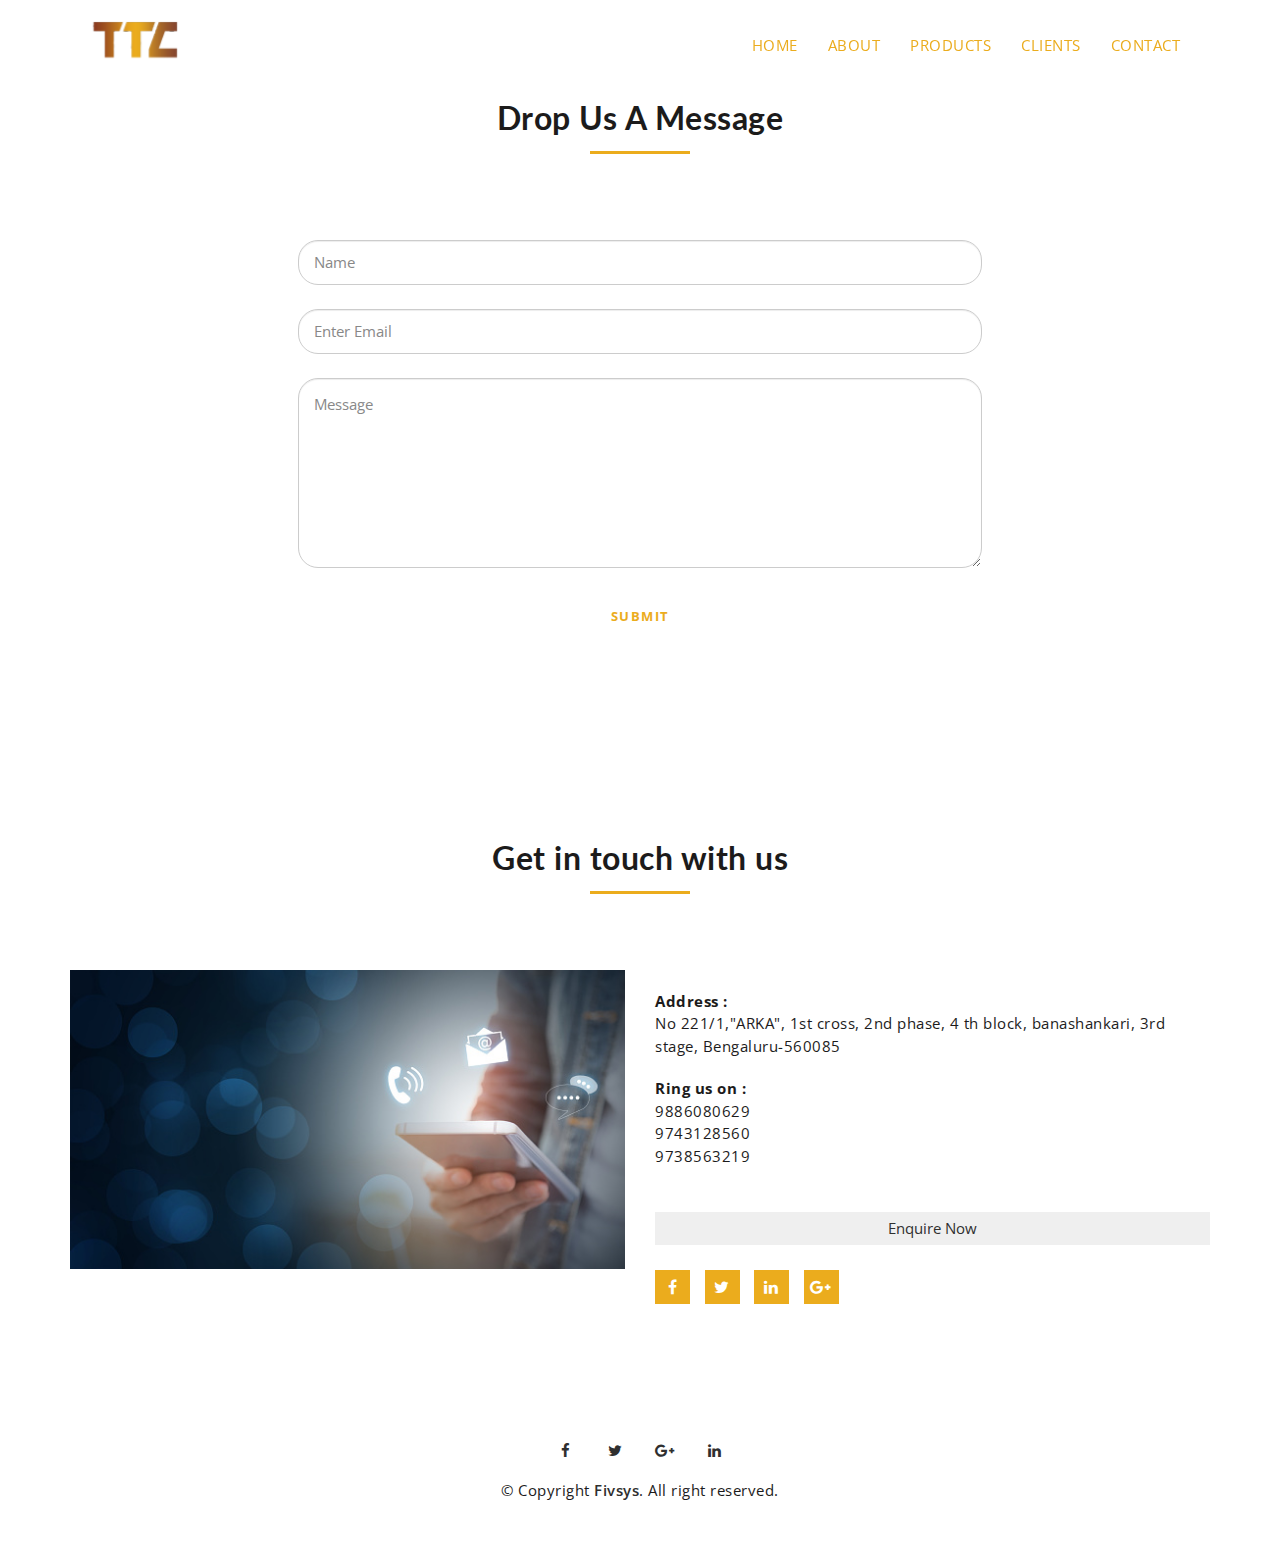
<file: contact.html>
<!DOCTYPE html>
<html lang="en">
  <head>
    <meta charset="utf-8">
    <meta http-equiv="X-UA-Compatible" content="IE=edge">
    <meta name="viewport" content="width=device-width, initial-scale=1">

    <title>TTC : Contact</title>

    <link rel="shortcut icon" type="image/icon" href="assets/images/favicon.ico"/>

    <link href="https://maxcdn.bootstrapcdn.com/font-awesome/4.6.3/css/font-awesome.min.css" rel="stylesheet">

    <link href="assets/css/bootstrap.min.css" rel="stylesheet">

    <link href="assets/css/slick.css" rel="stylesheet">

    <link id="switcher" href="assets/css/theme-color/default-theme.css" rel="stylesheet">


    <link href="style.css" rel="stylesheet">


	<link href="https://fonts.googleapis.com/css?family=Open+Sans:300,400,400i,600,700,800" rel="stylesheet">

  	<link href="https://fonts.googleapis.com/css?family=Lato" rel="stylesheet">

</head>

  <body>



	<header id="mu-header" class="" role="banner">
		<div class="container">
			<nav class="navbar navbar-default mu-navbar">
			  	<div class="container-fluid">

				    <div class="navbar-header">
				      <button type="button" class="navbar-toggle collapsed" data-toggle="collapse" data-target="#bs-example-navbar-collapse-1" aria-expanded="false">
				        <span class="sr-only">Toggle navigation</span>
				        <span class="icon-bar"></span>
				        <span class="icon-bar"></span>
				        <span class="icon-bar"></span>
				      </button>


				      <!-- <a class="navbar-brand" href="index.html"><i class="fa fa-book" aria-hidden="true"></i> TTC</a> -->


				      <a class="navbar-brand" href="index.html"><img src="assets/images/TTC_LOGO.png" style="height:50px"></a>


				    </div>
				    <div class="collapse navbar-collapse" id="bs-example-navbar-collapse-1">
				      	<ul class="nav navbar-nav mu-menu navbar-right">
					        <li><a href="index.html">HOME</a></li>
					        <li><a href="about.html">ABOUT</a></li>
					        <li><a href="product.html">PRODUCTS</a></li>
				            <li><a href="clients.html">CLIENTS</a></li>
				            <li><a href="contact.html">CONTACT</a></li>


				      	</ul>
				    </div>
			  	</div>
			</nav>
		</div>
	</header>


		<!-- Start Contact -->
		<section id="mu-contact">
			<div class="container">
				<div class="row">
					<div class="col-md-12">
						<div class="mu-contact-area">

							<div class="mu-heading-area">
								<h2 class="mu-heading-title">Drop Us A Message</h2>
								<span class="mu-header-dot"></span>
							 </div>

							<!-- Start Contact Content -->
							<div class="mu-contact-content">

								<div id="form-messages"></div>
								<form id="ajax-contact" method="post" action="mailer.php" class="mu-contact-form">
									<div class="form-group">
										<input type="text" class="form-control" placeholder="Name" id="name" name="name" required>
									</div>
									<div class="form-group">
										<input type="email" class="form-control" placeholder="Enter Email" id="email" name="email" required>
									</div>
									<div class="form-group">
										<textarea class="form-control" placeholder="Message" id="message" name="message" required></textarea>
									</div>
									<button type="submit" class="mu-send-msg-btn"><span>SUBMIT</span></button>
						        </form>

							</div>
							<!-- End Contact Content -->

						</div>
					</div>
				</div>
			</div>
		</section>
		<!-- End Contact -->

	
		<section id="mu-author">
			<div class="container">
				<div class="row">
					<div class="col-md-12">
						<div class="mu-author-area">

							<div class="mu-heading-area">
								<h2 class="mu-heading-title">Get in touch with us</h2>
								<span class="mu-header-dot"></span>
							</div>

							<!-- Start Author Content -->
							<div class="mu-author-content">
								<div class="row">
									<div class="col-md-6">
										<div class="mu-author-image">
											<img src="assets/images/22.jpg" alt="Author Image">
										</div>
									</div>
									<div class="col-md-6">
										<div class="mu-author-info">

											<p><b>Address :</b> <br>No 221/1,"ARKA", 1st cross, 2nd phase, 4 th block, banashankari, 3rd stage, Bengaluru-560085
</p>

											<p>	<b>Ring us on : </b>
												<br>
											9886080629 <br>
9743128560<br>
9738563219</p>

                      <a href="https://wa.me/919886080629"><button class="mu-author-social">Enquire Now</button></a>
											<div class="mu-author-social">
												<a href="#"><i class="fa fa-facebook"></i></a>
												<a href="#"><i class="fa fa-twitter"></i></a>
												<a href="#"><i class="fa fa-linkedin"></i></a>
												<a href="#"><i class="fa fa-google-plus"></i></a>
											</div>

										</div>
									</div>
								</div>
							</div>
							<!-- End Author Content -->

						</div>
					</div>
				</div>
			</div>
		</section>


	</main>

	<!-- End main content -->


	<!-- Start footer -->
	<footer id="mu-footer" role="contentinfo">
		<div class="container">
			<div class="mu-footer-area">
				<div class="mu-social-media">
					<a href="#"><i class="fa fa-facebook"></i></a>
					<a href="#"><i class="fa fa-twitter"></i></a>
					<a href="#"><i class="fa fa-google-plus"></i></a>
					<a href="#"><i class="fa fa-linkedin"></i></a>
				</div>
				<p class="mu-copyright">&copy; Copyright <a rel="nofollow" href="#"">Fivsys</a>. All right reserved.</p>
			</div>
		</div>

	</footer>
	<!-- End footer -->



    <!-- jQuery library -->
    <script src="https://ajax.googleapis.com/ajax/libs/jquery/1.11.3/jquery.min.js"></script>
    <!-- Include all compiled plugins (below), or include individual files as needed -->
    <!-- Bootstrap -->
    <script src="assets/js/bootstrap.min.js"></script>
	<!-- Slick slider -->
    <script type="text/javascript" src="assets/js/slick.min.js"></script>
    <!-- Counter js -->
    <script type="text/javascript" src="assets/js/counter.js"></script>
    <!-- Ajax contact form  -->
    <script type="text/javascript" src="assets/js/app.js"></script>



    <!-- Custom js -->
	<script type="text/javascript" src="assets/js/custom.js"></script>


  </body>
</html>
</file>
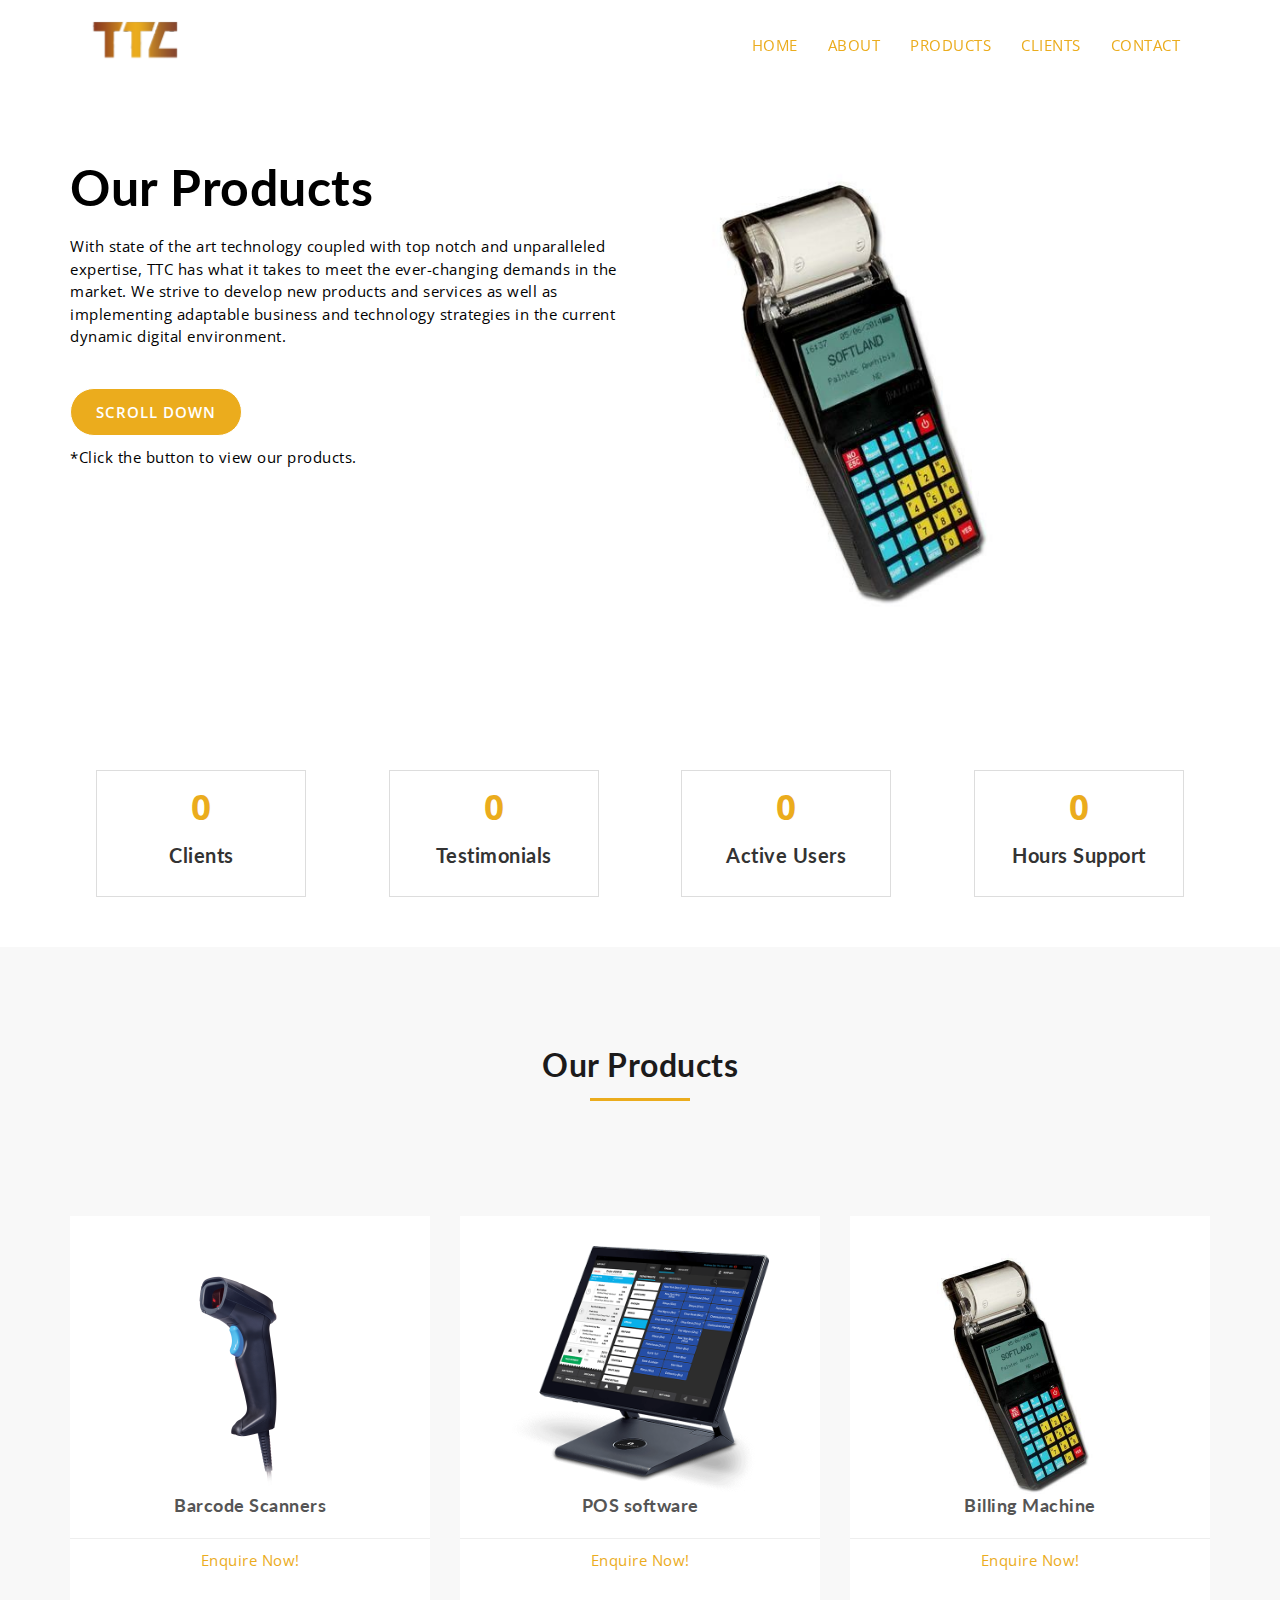
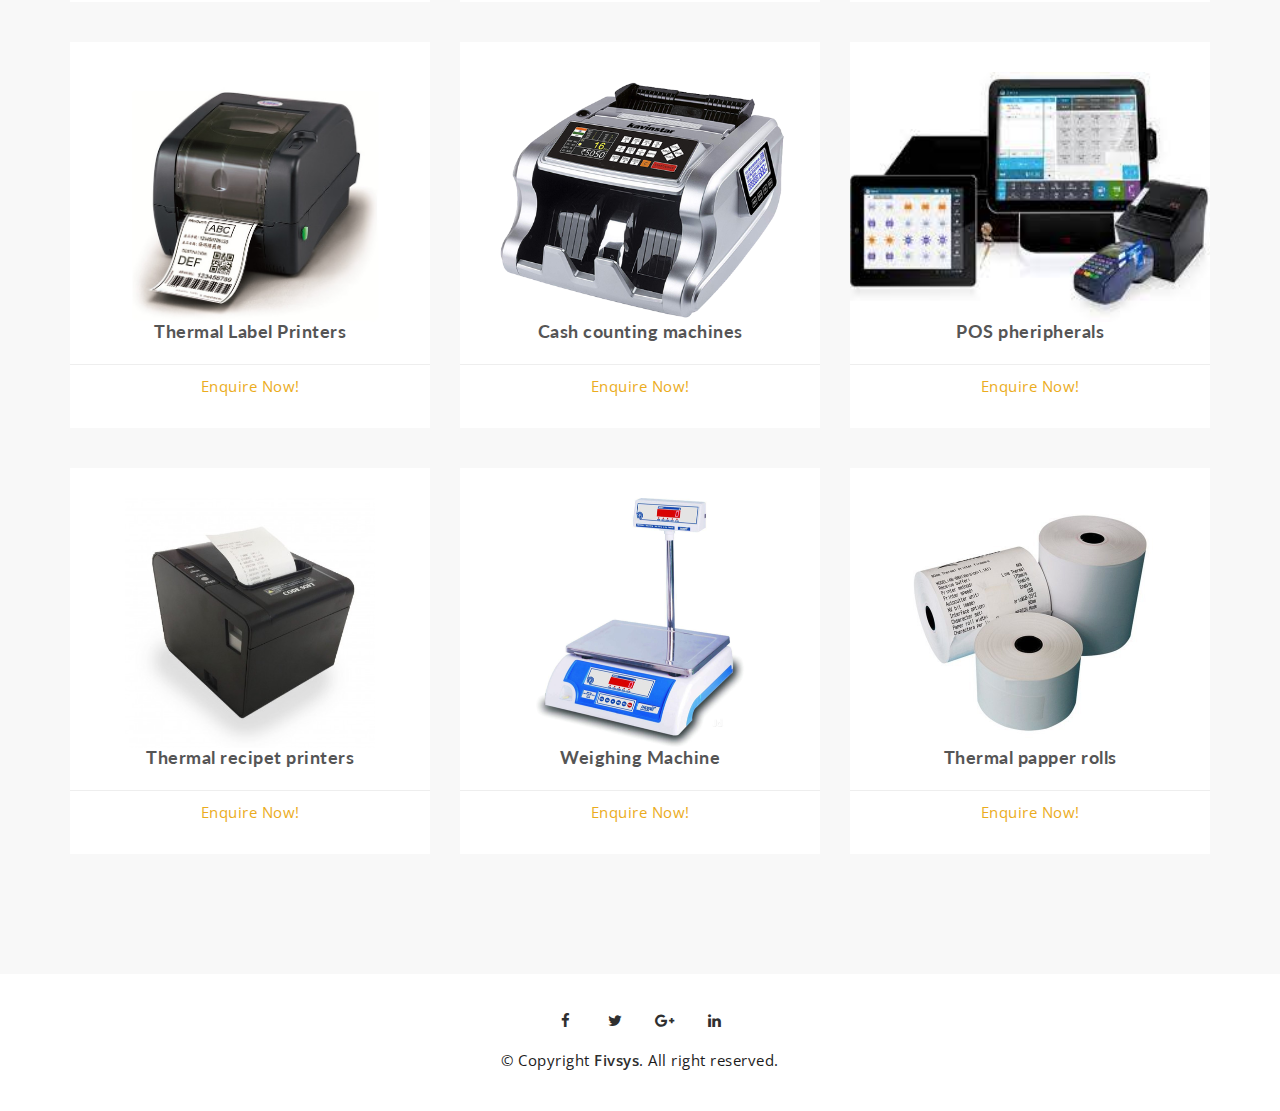
<file: product.html>
<!DOCTYPE html>
<html lang="en">
  <head>
    <meta charset="utf-8">
    <meta http-equiv="X-UA-Compatible" content="IE=edge">
    <meta name="viewport" content="width=device-width, initial-scale=1">

    <title>TTC : Products</title>

    <link rel="shortcut icon" type="image/icon" href="assets/images/favicon.ico"/>

    <link href="https://maxcdn.bootstrapcdn.com/font-awesome/4.6.3/css/font-awesome.min.css" rel="stylesheet">

    <link href="assets/css/bootstrap.min.css" rel="stylesheet">

    <link href="assets/css/slick.css" rel="stylesheet">

    <link id="switcher" href="assets/css/theme-color/default-theme.css" rel="stylesheet">


    <link href="style.css" rel="stylesheet">


	<link href="https://fonts.googleapis.com/css?family=Open+Sans:300,400,400i,600,700,800" rel="stylesheet">

  	<link href="https://fonts.googleapis.com/css?family=Lato" rel="stylesheet">

</head>

  <body>



	<header id="mu-header" class="" role="banner">
		<div class="container">
			<nav class="navbar navbar-default mu-navbar">
			  	<div class="container-fluid">

				    <div class="navbar-header">
				      <button type="button" class="navbar-toggle collapsed" data-toggle="collapse" data-target="#bs-example-navbar-collapse-1" aria-expanded="false">
				        <span class="sr-only">Toggle navigation</span>
				        <span class="icon-bar"></span>
				        <span class="icon-bar"></span>
				        <span class="icon-bar"></span>
				      </button>


				  				      <a class="navbar-brand" href="index.html"><img src="assets/images/TTC_LOGO.png" style="height:50px"></a>

				    </div>
				    <div class="collapse navbar-collapse" id="bs-example-navbar-collapse-1">
				      	<ul class="nav navbar-nav mu-menu navbar-right">
					        <li><a href="index.html">HOME</a></li>
					        <li><a href="about.html">ABOUT</a></li>
					        <li><a href="product.html">PRODUCTS</a></li>
				            <li><a href="clients.html">CLIENTS</a></li>
				            <li><a href="contact.html">CONTACT</a></li>


				      	</ul>
				    </div>
			  	</div>
			</nav>
		</div>
	</header>

	<section id="mu-hero">
		<div class="container">
			<div class="row">

				<div class="col-md-6 col-sm-6 col-sm-push-6">
					<div class="mu-hero-right">
						<img src="assets/images/3.png" style="height:450px" alt="Ebook img">
					</div>
				</div>

				<div class="col-md-6 col-sm-6 col-sm-pull-6">
					<div class="mu-hero-left">
						<h1>Our Products</h1>
						<p>With state of the art technology coupled with top notch and unparalleled expertise, TTC has what it takes to meet the ever-changing demands in the market. We strive to develop new products and services as well as implementing adaptable business and technology strategies in the current dynamic digital environment. </p>
						
						<a href="#mu-pricing" class="mu-primary-btn">SCROLL DOWN</a>
						<span>*Click the button to view our products.</span>
					</div>
				</div>

			</div>
		</div>
	</section>
	

	<main role="main">

		<!-- Start Counter -->
		<section id="mu-counter">
			<div class="container">
				<div class="row">
					<div class="col-md-12">
						<div class="mu-counter-area">

							<div class="mu-counter-block">
								<div class="row">

									<!-- Start Single Counter -->
									<div class="col-md-3 col-sm-6">
										<div class="mu-single-counter">

											<div class="counter-value" data-count="1500">0</div>
											<h5 class="mu-counter-name">Clients</h5>
										</div>
									</div>
									<!-- / Single Counter -->

									<!-- Start Single Counter -->
									<div class="col-md-3 col-sm-6">
										<div class="mu-single-counter">

											<div class="counter-value" data-count="985">0</div>
											<h5 class="mu-counter-name">Testimonials</h5>
										</div>
									</div>
									<!-- / Single Counter -->

									<!-- Start Single Counter -->
									<div class="col-md-3 col-sm-6">
										<div class="mu-single-counter">

											<div class="counter-value" data-count="1055">0</div>
											<h5 class="mu-counter-name">Active Users</h5>
										</div>
									</div>
									<!-- / Single Counter -->
                  <!-- Start Single Counter -->
                  <div class="col-md-3 col-sm-6">
                    <div class="mu-single-counter">

                      <div class="counter-value" data-count="24">0</div>
                      <h5 class="mu-counter-name">Hours Support</h5>
                    </div>
                  </div>
                  <!-- / Single Counter -->


								</div>
							</div>


						</div>
					</div>
				</div>
			</div>
		</section>
		<!-- End Counter -->


	 
		<!-- End Book Overview -->



		<!-- Start Video Review -->
	 
		<!-- End Video Review -->


		 
		<!-- End Author -->



		<section id="mu-pricing">
			<div class="container">
				<div class="row">
					<div class="col-md-12">
						<div class="mu-pricing-area">

							<div class="mu-heading-area">
								<h2 class="mu-heading-title">Our Products</h2>
								<span class="mu-header-dot"></span>
								 </div>

							<!-- Start Pricing Content -->
							<div class="mu-pricing-content">
								<div class="row">

									<!-- Pricing Single Content -->
									<div class="col-sm- col-md-4">
										<div class="mu-pricing-single">

											<div class="mu-pricing-single-head">
                        <img src="assets/images/1.png" style="height: 250px" alt="Author Image">
                        <h4>Barcode Scanners</h4>

                         <div><br></div>

											</div>
<a href="https://wa.me/919886080629" class="button11">Enquire Now!</a>


										</div>
									</div>
									<!-- / Pricing Single Content -->

									<!-- Pricing Single Content -->
									<div class="col-sm-6 col-md-4">


                      <div class="mu-pricing-single">

                        <div class="mu-pricing-single-head">
                          <img src="assets/images/2.png" style="height: 250px" alt="Author Image">
                          <h4>POS software</h4>

                           <div><br></div>

                        </div>

<a href="https://wa.me/919886080629" class="button11">Enquire Now!</a>

										</div>
									</div>
									<!-- / Pricing Single Content -->

									<!-- Pricing Single Content -->
									<div class="col-sm-6 col-md-4">
                    <div class="mu-pricing-single">

                      <div class="mu-pricing-single-head">
                        <img src="assets/images/3.png" style="height: 250px" alt="Author Image">
                        <h4>Billing Machine</h4>

                         <div><br></div>

                      </div>
<a href="https://wa.me/919886080629" class="button11">Enquire Now!</a>

										</div>
									</div>
									<!-- / Pricing Single Content -->

									<!-- Pricing Single Content -->
									<div class="col-sm-6 col-md-4">
                    <div class="mu-pricing-single">

                      <div class="mu-pricing-single-head">
                        <img src="assets/images/4.jpg" style="height: 250px" alt="Author Image">
                        <h4>Thermal Label Printers</h4>

                         <div><br></div>

                      </div>
<a href="https://wa.me/919886080629" class="button11">Enquire Now!</a>

										</div>
									</div>
									<!-- / Pricing Single Content -->
<!-- Pricing Single Content -->
									<div class="col-sm-6 col-md-4">
                    <div class="mu-pricing-single">

                      <div class="mu-pricing-single-head">
                        <img src="assets/images/5.png" style="height: 250px" alt="Author Image">
                        <h4>Cash counting machines</h4>

                         <div><br></div>

                      </div>
<a href="https://wa.me/919886080629" class="button11">Enquire Now!</a>

										</div>
									</div>
									<!-- / Pricing Single Content -->
									<!-- Pricing Single Content -->
									<div class="col-sm-6 col-md-4">
                    <div class="mu-pricing-single">

                      <div class="mu-pricing-single-head">
                        <img src="assets/images/6.jpg" style="height: 250px" alt="Author Image">
                        <h4>POS pheripherals</h4>

                         <div><br></div>

                      </div>
<a href="https://wa.me/919886080629" class="button11">Enquire Now!</a>

										</div>
									</div>
									<!-- / Pricing Single Content -->
<!-- Pricing Single Content -->
									<div class="col-sm-6 col-md-4">
                    <div class="mu-pricing-single">

                      <div class="mu-pricing-single-head">
                        <img src="assets/images/7.jpg" style="height: 250px" alt="Author Image">
                        <h4>Thermal recipet printers</h4>

                         <div><br></div>

                      </div>
<a href="https://wa.me/919886080629" class="button11">Enquire Now!</a>

										</div>
									</div>
									<!-- / Pricing Single Content -->
									<!-- Pricing Single Content -->
									<div class="col-sm-6 col-md-4">
                    <div class="mu-pricing-single">

                      <div class="mu-pricing-single-head">
                        <img src="assets/images/8.png" style="height: 250px" alt="Author Image">
                        <h4>Weighing Machine</h4>

                         <div><br></div>

                      </div>
<a href="https://wa.me/919886080629" class="button11">Enquire Now!</a>

										</div>
									</div>
									<!-- / Pricing Single Content -->
									<!-- Pricing Single Content -->
									<div class="col-sm-6 col-md-4">
                    <div class="mu-pricing-single">

                      <div class="mu-pricing-single-head">
                        <img src="assets/images/9.jpg" style="height: 250px" alt="Author Image">
                        <h4>Thermal papper rolls</h4>

                         <div><br></div>

                      </div>
<a href="https://wa.me/919886080629" class="button11">Enquire Now!</a>

										</div>
									</div>
									<!-- / Pricing Single Content -->
								</div>
							</div>
							<!-- End Pricing Content -->

						</div>
					</div>
				</div>
			</div>

		 </section>
		<!-- End Pricing -->

	<!-- Start footer -->
	<footer id="mu-footer" role="contentinfo">
		<div class="container">
			<div class="mu-footer-area">
				<div class="mu-social-media">
					<a href="#"><i class="fa fa-facebook"></i></a>
					<a href="#"><i class="fa fa-twitter"></i></a>
					<a href="#"><i class="fa fa-google-plus"></i></a>
					<a href="#"><i class="fa fa-linkedin"></i></a>
				</div>
				<p class="mu-copyright">&copy; Copyright <a rel="nofollow" href="#"">Fivsys</a>. All right reserved.</p>
			</div>
		</div>

	</footer>
	<!-- End footer -->



    <!-- jQuery library -->
    <script src="https://ajax.googleapis.com/ajax/libs/jquery/1.11.3/jquery.min.js"></script>
    <!-- Include all compiled plugins (below), or include individual files as needed -->
    <!-- Bootstrap -->
    <script src="assets/js/bootstrap.min.js"></script>
	<!-- Slick slider -->
    <script type="text/javascript" src="assets/js/slick.min.js"></script>
    <!-- Counter js -->
    <script type="text/javascript" src="assets/js/counter.js"></script>
    <!-- Ajax contact form  -->
    <script type="text/javascript" src="assets/js/app.js"></script>



    <!-- Custom js -->
	<script type="text/javascript" src="assets/js/custom.js"></script>


  </body>
</html>
</file>
<file: style.css>
body,
html {
	overflow-x:hidden;
	

	
}

.button11 {
  
  
  color:  #EBAC1D;
 
}

body {
	font-family: 'Open Sans', sans-serif;
	font-size: 15px;
	letter-spacing: 0.5px;
	line-height: 1.5;
	color: #1c1b1b;
}

ul {
	padding: 0;
	margin: 0;
}

ul li {
	list-style: disc;
	font-size: 17px;
	line-height: 1.59;
}

a {
	text-decoration: none;
	color: #2f2f2f;
}

a:hover,
a:focus {
	outline: none;
	text-decoration: none;
}

h1,
h2,
h3,
h4,
h5,
h6 {
	font-family: 'Lato', sans-serif;
	font-weight: 700;
	margin-top: 0;
}


h1 {
	font-size: 38px;
}

h2 {
	font-size: 32px;
	line-height: 1.13;
}

h3 {
	font-size: 26px;
}

h4 {
	font-size: 22px;
}

h5 {
	font-size: 20px;
}

h6 {
	font-size: 18px;
}

img {
	border: none;
	max-width: 100%;
}

strong {
	font-weight: 500;
}

code {
	background-color: #ee6e73;
	border-radius: 2px;
	color: #fff;
	padding: 2px 4px;
}

pre {
	background-color: #f8f8f8;
	border: 1px solid #eee;
	border-radius: 4px;
	padding: 10px;
}

pre code {
	background-color: transparent;
	color: #333;
}

del{
	text-decoration-color: #ee6e73;
}

kbd {
	background-color: #ddd;
	padding: 4px 6px;
	border-radius: 2px;
	color: ;
}

address {
	line-height: 1.5;
	padding-left: 10px;
}

dl dt {
	font-weight: 700;
}

dl dd {
	margin-left: 0;
}

blockquote {
	background-color: #f8f8f8;
	border-radius: 0 4px 4px 0;
	padding: 5px 15px;

}

blockquote p {
	margin-top: 10px;
}

button {
	padding: 5px 15px;
	border: none;
}

button:focus {
	outline: none;
	border: none;
}

/*Wordpress default class*/

.alignleft {
	float:left;
	margin-right:8px;
}

.aligncenter {
	display:block;
	margin:10px auto;
}

.alignright {
	float:right;
	margin-left:8px;
}

.alignnone {
	max-width: 100%;
}

.wp-caption-text {
	font-size: 12px;
	font-style: italic;
	text-align: center;
}

/* ========= BUTTON =========*/

.mu-primary-btn {
	background-color: transparent;
	border-radius: 100px;
	border: solid 1px #ffffff;
	color: #fff;
	display: inline-block;
	font-size: 15px;
	font-weight: 400;
	letter-spacing: 1px;
	padding: 12px 25px;
	-webkit-transition: all 0.5s;
	transition: all 0.5s;
}

.mu-primary-btn:hover,
.mu-primary-btn:focus {
	background-color: #fff;
	color: #000;
}

.mu-send-msg-btn {
	border-radius: 20px;
	font-size: 13px;
	font-weight: 700;
	letter-spacing: 1.5px;
	text-align: center;
	padding: 14px 24px;
	margin-top: 10px;
	-webkit-transition: all 0.5s;
	transition: all 0.5s;
	width: 150px;
	color: #EBAC1D;
	background-color: #fff;
}

.mu-send-msg-btn:hover,
.mu-send-msg-btn:focus {
	background-color: #EBAC1D;
	color: #fff;
}



/*--------------------*/
/* HEADER */
/*--------------------*/

#mu-header {
	display: inline;
	float: left;
	width: 100%;
	position: absolute;
	left: 0;
	right: 0;
	top: 0;
	padding: 25px 0;
	z-index: 999;
	transition: all 0.5s;
	position: fixed;
}

.navbar-default .navbar-brand {
	color: #EBAC1D;
	font-size: 35px;
	font-family: 'Lato', sans-serif;
	font-weight: 700;
	margin-top: -11px;
	position: fixed;

}

.navbar-default .navbar-brand:hover,
.navbar-default .navbar-brand:focus {
	color: #EBAC1D;
}

.navbar-brand img{
	margin-top: -12px;
}

#mu-header.mu-fixed-nav{
	background-color: rgba(0,0,0,0.8);
	width: 100%;
	position: fixed;
	padding: 15px 0;
	position: fixed;
}

/*--------------------*/
/* MENU */
/*--------------------*/

.navbar-default {
	min-height: auto;

}

.mu-navbar {
	background-color: transparent;
	border: none;
	border-radius: 0;
	margin-bottom: 0;

}

.navbar-default .mu-menu li a {
	border-bottom: 2px solid transparent;
	color: #EBAC1D;
	font-size: 15px;
	font-weight: 400;
	padding: 0 0 5px;
	margin: 10px 15px 5px;
	transition: all 0.5s;
	position: relative;
}

.navbar-default .mu-menu li a:hover,
.navbar-default .mu-menu li a:focus {
	color: #fff;

}

.navbar-default .navbar-nav > .active > a,
.navbar-default .navbar-nav > .active > a:focus,
.navbar-default .navbar-nav > .active > a:hover{
	background-color: transparent;
	color: #EBAC1D;

}

.navbar-default .mu-menu li a:after {
    display: block;
    position: absolute;
    bottom: -5px;

    width: 0;
    height: 2px;
    background: #fff;
    -webkit-transition: all .5s;
    transition: all .5s;

}

.navbar-default .mu-menu li.active a:after,
.navbar-default .mu-menu li a:hover:after,
.navbar-default .mu-menu li a:focus:after {
    width: 100%;
}


/*--------------------*/
/* HERO SECTION */
/*--------------------*/

#mu-hero {
	display: inline;
	float: left;
	padding: 160px 0 90px;
	width: 100%;
}

.mu-hero-left{
	display: inline;
	float: left;
	width: 100%;
}

.mu-hero-right {
	display: inline;
	float: left;
	width: 100%;
}

.mu-hero-left h1 {
	color: black;
	font-size: 50px;
	margin-bottom: 20px;
}

.mu-hero-left p {
	color: black;
	margin-bottom: 20px;
}

.mu-hero-left .mu-primary-btn {
	margin-top: 20px;
	background-color: #EBAC1D;
	font-weight: 600;
}

.mu-hero-left span {
	display: block;
	margin-top: 10px;
	color: black;
}


/*--------------------*/
/* COUNTER */
/*--------------------*/

#mu-counter {
	background-color: #fff;
	background-position: center center;
	background-size: cover;
	background-attachment: fixed;
	display: inline;
	float: left;
	position: relative;
	width: 100%;
}

.mu-counter-area {
	display: inline;
	float: left;
	padding: 70px 0 50px;
	width: 100%;
}

.mu-counter-area h2 {
	color: #fff;
	text-align: center;
}

.mu-counter-block {
	display: inline;
	float: left;
	width: 100%;
}

.mu-single-counter {
	display: inline;
	float: left;
	text-align: center;
	width: 80%;
	border: 1px solid #ddd;
	padding-bottom: 20px;
	margin: 0 10%;
}

.mu-single-counter i {
	font-size: 40px;
	padding: 15px 40px;
	margin-bottom: 0px;
	display: inline-block;
	padding-bottom: 0;
	margin-top: -60px;
	background: #fff;
}

.counter-value {
	font-size: 35px;
	font-weight: 700;
	margin-top: 10px;
	margin-bottom: 10px;
}

.mu-counter-name {
	color: #333;
}


/*--------------------*/
/* BOOK OVERVIEW */
/*--------------------*/


#mu-book-overview {
	background-color: #f8f8f8;
	display: inline;
	float: left;
	width: 100%;
}

.mu-book-overview-area {
	display: inline;
	float: left;
	padding: 100px 0;
	width: 100%;
}

.mu-heading-area {
	display: inline;
	float: left;
	text-align: center;
	padding: 0 10%;
	width: 100%;
}

.mu-heading-title {
	color: #1c1b1b;
	margin-bottom: 15px;
	position: relative;
}

.mu-header-dot {
	border-radius: 0;
	height: 3px;
	width: 100px;
	display: inline-block;
	margin-bottom: 20px;
}

.mu-book-overview-content{
	display: inline;
	float: left;
	margin-top: 70px;
	width: 100%;
}

.mu-book-overview-single {
	display: inline;
	float: left;
	text-align: center;
	width: 100%;
	background: #fff;
	padding: 20px 10px;
	margin: 10px 0 15px;
}

.mu-book-overview-icon-box {
	font-size: 25px;
	padding: 5px 12px;
	margin-bottom: 30px;
	display: inline-block;
}

.mu-book-overview-single h4{
	margin-bottom: 20px;
}


/*--------------------*/
/* VIDEO REVIEW */
/*--------------------*/


#mu-video-review {
	background-image: url(assets/images/video-review-bg.jpeg);
	background-attachment: fixed;
	background-size: cover;
	display: inline;
	position: relative;
	float: left;
	width: 100%;
}

#mu-video-review:before {
	content: '';
	position: absolute;
	left: 0;
	top: 0;
	right: 0;
	bottom: 0;
	opacity: 0.84;
}

.mu-video-review-area {
	display: inline;
	float: left;
	padding: 150px 0;
	width: 100%;
}

.mu-video-review-area .mu-heading-title,
.mu-video-review-area .mu-heading-area p{
	color: #fff;
}

.mu-video-review-area .mu-header-dot {
	background-color: #f8f8f8;
}

.mu-video-review-content {
	display: inline;
	float: left;
	margin-top: 70px;
	width: 100%;
	padding: 0 10%;
}

.mu-video-iframe {
	height: 550px;
}

/*--------------------*/
/* AUTHOR */
/*--------------------*/


#mu-author {
	background-color: #fff;
	display: inline;
	float: left;
	width: 100%;
}

.mu-author-area {
	display: inline;
	float: left;
	padding: 100px 0;
	width: 100%;
}

.mu-author-content{
	display: inline;
	float: left;
	margin-top: 50px;
	width: 100%;
}

.mu-author-image {
	display: inline;
	float: left;
	width: 100%;
}

.mu-author-info {
	display: inline;
	float: left;
	margin-top: 20px;
	width: 100%;
}

.mu-author-info h3 {
	border-bottom: 1px solid #ddd;
	padding-bottom: 10px;
	margin-bottom: 20px;
}

.mu-author-info p {
	margin-bottom: 20px;
}

.mu-author-social {
	display: inline;
	float: left;
	margin-top: 25px;
	width: 100%;
}

.mu-author-social a {
	display: inline-block;
	font-size: 16px;
	padding: 5px;
	margin-right: 10px;
	color: #fff;
	width: 35px;
	text-align: center;
}




/*--------------------*/
/* PRICING */
/*--------------------*/


#mu-pricing {
	background-color: #f8f8f8;
	display: inline;
	float: left;
	width: 100%;
}

.mu-pricing-area {
	display: inline;
	float: left;
	padding: 100px 0;
	width: 100%;
}

.mu-pricing-content{
	display: inline;
	float: left;
	margin-top: 70px;
	width: 100%;
}

.mu-pricing-single {
	background-color: #fff;
	color: #555;
	display: inline;
	float: left;
	text-align: center;
	margin-top: 20px;
	margin-bottom: 20px;
	width: 100%;
	padding: 30px 0;
}

.mu-pricing-single-head {
	border-bottom: 1px solid #eee;
	display: inline-block;
	float: left;
	margin-bottom: 10px;
	width: 100%;
}

.mu-pricing-single-head h4 {
	font-size: 18px;
	margin-bottom: 0;
}

.mu-pricing-single-head .mu-price-tag {
	font-size: 55px;
	font-weight: 700;
	margin-bottom: 0;
	padding: 15px 0 20px;
}

.mu-pricing-single-head .mu-price-tag span {
	font-size: 22px;
	margin-right: -10px;
}

.mu-price-feature {
	padding: 20px 0;
	display: inline-block;
	margin-bottom: 20px;
}

.mu-price-feature li {
	list-style: none;
	line-height: 2;
	margin-bottom: 10px;
}

.mu-pricing-single-footer {
	display: inline-block;
	float: left;
	width: 100%;
}

.mu-order-btn {
	background-color: transparent;
	border-radius: 80px;
	border: 1px solid #555;
	color: #555;
	display: inline-block;
	font-size:10px;
	font-weight: 300;
	letter-spacing: 1.5px;
	padding: 12px 25px;
	font-weight: 500;
	-webkit-transition: all 0.5s;
	transition: all 0.5s;
	text-transform: uppercase;
}

.mu-popular-price-tag {
	color: #fff;
}

.mu-popular-price-tag .mu-order-btn {
	background-color: #fff;
	border: 1px solid #fff;
}


/*--------------------*/
/* READERS TESTIMONIALS */
/*--------------------*/

#mu-testimonials {
	background-image: url("assets/images/video-review-bg.jpeg");
	background-position: center center;
	background-size: cover;
	background-attachment: fixed;
	display: inline;
	float: left;
	position: relative;
	width: 100%;
}

#mu-testimonials::before {
	background: rgba(0,0,0,0.9);
	bottom: 0;
	content: '';
	left: 0;
	top: 0;
	right: 0;
	position: absolute;
	opacity: 0.84;
}

.mu-testimonials-area {
	display: inline;
	float: left;
	padding: 150px 0 175px;
	width: 100%;
}

.mu-testimonials-area h2 {
	color: #fff;
	text-align: center;
}

.mu-testimonials-block {
	display: inline;
	float: left;
	margin-top: 60px;
	width: 100%;
}

.mu-testimonial-slide li{
	list-style: none;
	text-align: center;
}

.mu-testimonial-slide li p {
	color: #fff;
	padding: 0 10%;
}

.mu-testimonial-slide .mu-rt-img {
	border-radius: 50%;
	width: 100px;
	height: 100px;
	margin-top: 25px;
	display: inline-block;
}

.mu-rt-name {
	margin-bottom: 5px;
	color: #fff;
	line-height: 1;
	margin-top: 25px;
	letter-spacing: 1px;
}

.mu-rt-title {
	color: #fff;
	font-size: 14px;
}

.mu-testimonial-slide .slick-dots {
    bottom: -50px;
}

.mu-testimonial-slide .slick-dots li button {
	height: 15px;
	padding: 0;
	width: 15px;
	border-radius: 50%;
	border: 1px solid #f8f8f8;
	-webkit-transition: all 0.5s;
	-o-transition: all 0.5s;
	transition: all 0.5s;
}

.mu-testimonial-slide .slick-dots li button:hover,
.mu-testimonial-slide .slick-dots li button:focus,
.mu-testimonial-slide .slick-dots li.slick-active button {
	opacity: 1;
}

.mu-testimonial-slide .slick-dots li button:before {
	display: none;
}

/*--------------------*/
/* CONTACT US */
/*--------------------*/

#mu-contact {
	background-color: #fff;
	display: inline;
	float: left;
	width: 100%;
}

.mu-contact-area {
	display: inline;
	float: left;
	padding: 100px 0;
	width: 100%;
}

.mu-contact-header {
	display: inline;
	float: left;
	text-align: center;
	width: 100%;
}

.mu-contact-content {
	display: inline;
	float: left;
	margin-top: 50px;
	width: 100%;
	padding: 0 20%;
}

.mu-contact-form {
	text-align: center;
}

.mu-contact-form .form-group input {
	background: transparent;
	color: #333;
	font-size: 15px;
	border: 1px solid #ccc;
	border-radius: 20px;
	padding: 6px 15px;
	height: 45px;
	margin-bottom: 24px;
}

.mu-contact-form .form-group textarea{
	color: #333;
	background: transparent;
	border: 1px solid #ccc;
	border-radius: 20px;
	font-size: 18px;
	padding: 15px;
	height: 190px;
}

.mu-contact-form .form-control:focus {
	background-color: #fff;
    outline: 0;
    box-shadow: none;
}

.mu-contact-form .form-control::-webkit-input-placeholder {
	color: #888;
	font-size: 15px;
}

.mu-contact-form .form-control:-moz-placeholder { /* Firefox 18- */
	color: #888;
	font-size: 15px;
}

.mu-contact-form .form-control::-moz-placeholder {  /* Firefox 19+ */
	color: #888;
	font-size: 15px;
}

.mu-contact-form .form-control:-ms-input-placeholder {
	color: #888;
	font-size: 15px;
}

.mu-contact-form .button-default::after,
.mu-contact-form .button-default > span {
	padding: 12px 40px;
}

#form-messages {
	margin-bottom: 10px;
    background-color: #fff;
}

.success {
  padding: 1em;
  margin-bottom: 0.75rem;
  text-shadow: 0 1px 0 rgba(255, 255, 255, 0.5);
  color: #468847;
  background-color: #dff0d8;
  border: 1px solid #d6e9c6;
  -webkit-border-radius: 4px;
     -moz-border-radius: 4px;
          border-radius: 4px;
}

.error {
  padding: 1em;
  margin-bottom: 0.75rem;
  text-shadow: 0 1px 0 rgba(255, 255, 255, 0.5);
  color: #b94a48;
  background-color: #f2dede;
  border: 1px solid rgba(185, 74, 72, 0.3);
  -webkit-border-radius: 4px;
     -moz-border-radius: 4px;
          border-radius: 4px;
}


/* GOOGLE MAP */

#mu-google-map {
	display: inline;
	float: left;
	width: 100%;
}

#mu-google-map iframe{
    pointer-events: none;
}


/*--------------------*/
/* FOOTER */
/*--------------------*/


#mu-footer{
	display: inline;
	float: left;
	width: 100%;
}

.mu-footer-area{
	display: inline;
	float: left;
	padding: 30px 0;
	text-align: center;
	width: 100%;
}

.mu-footer-area a{
	font-weight: 600;
}

.mu-social-media {
	display: inline;
	float: left;
	width: 100%;
}

.mu-social-media a {
	display: inline-block;
	font-size: 15px;
	width: 35px;
	height: 35px;
	line-height: 33px;
	text-align: center;
	margin: 0 5px;
	-webkit-transition: all 0.5s;
	transition: all 0.5s;
	border-radius: 50%;
}

.mu-social-media a:hover,
.mu-social-media a:focus {
	background-color: #fff;
}

.mu-copyright {
	margin-top: 10px;
	display: inline-block;
}


/*--------------------*/
/* RESPONSIVE STYLE */
/*--------------------*/

@media (max-width: 1199px) {

	.mu-hero-left h1 {
		font-size: 36px;
	}

	.navbar-brand img {
		width: 180px;
		margin-top: -10px;
	}

	.navbar-default .mu-menu li a {
		margin: 10px 12px 5px;
	}

	.mu-author-info {
		margin-top: 0px;
	}

	.mu-video-iframe {
		height: 450px;
	}


}

@media (max-width: 991px) {


	.mu-fixed-nav .navbar-brand img {
		margin-top: -7px;
	}

	.navbar-default .mu-menu li a {
		font-size: 14px;
		margin: 10px 5px;
	}

	#mu-hero {
		padding: 130px 0 30px;
	}

	.mu-hero-right {
		margin-top: 40px;
	}

	.mu-primary-btn {
		font-size: 14px;
		padding: 12px 22px;
	}

	.mu-single-counter {
		margin-top: 15px;
		margin-bottom: 40px;
	}

	.mu-simplefilter li{
		margin-bottom: 10px;
	}

	.mu-clients-content-single img{
		width: 100%;
	}

	.mu-contact-right {
		margin-top: 50px;
	}

	.mu-video-review-content {
		padding: 0 5%;
	}

	.mu-video-iframe {
		height: 400px;
	}

}

@media (max-width: 767px) {

	.navbar-default .navbar-brand {
		margin-top: -7px;
	}

	.mu-fixed-nav .navbar-brand img {
		margin-top: -8px;
	}

	.navbar-default .navbar-toggle {
		border-color: #EBAC1D;
	}

	.navbar-default .navbar-toggle:hover,
	.navbar-default .navbar-toggle:focus{
		background-color: transparent;
	}

	.navbar-default .navbar-toggle .icon-bar {
		background-color: #EBAC1D;
	}

	.navbar-default .navbar-collapse, .navbar-default .navbar-form {
		background-color: white;
		text-align: center;
	}

	.navbar-default .mu-menu li a {
		display: inline-block;
	}

	.mu-hero-right {
		margin-top: 0;
	}

	#mu-hero {
		padding: 100px 0 60px;
	}

	.mu-author-info {
		margin-top: 30px;
	}

	.mu-contact-content {
		padding: 0 10%;
	}


}


@media (max-width: 640px){

	#mu-header.mu-fixed-nav {
		padding: 10px 0;

	}

	.mu-heading-area {
		padding: 0;
	}

	.mu-video-iframe {
		height: 300px;
	}

	.mu-primary-btn {
		font-size: 12px;
		padding: 10px 12px;
		margin-top: 15px;
	}

	.slick-dots {
		bottom: 15px;
	}


}


@media (max-width: 480px) {

	.navbar-brand img {
		width: 150px;
	}

	#mu-header {
		padding: 10px 0;
	}

	.navbar-default .navbar-brand {
		font-size: 25px;
		margin-top: -3px;
		position: fixed;
	}

	.navbar-toggle {
		padding: 7px 8px;
		margin-top: 10px;
	}


	.navbar-toggle .icon-bar {
		width: 18px;

	}

	h2{
		font-size: 25px;
	}

	.mu-heading-title {
		margin-bottom: 10px;
	}

	.mu-video-iframe {
		height: 250px;
	}

	.mu-contact-content {
		padding: 0 5%;
	}

	.mu-about-content-single h4 {
		margin-bottom: 18px;
	}

	.mu-team-social-info a {
		width: 35px;
		height: 35px;
		font-size: 16px;
		line-height: 35px;
	}

	.mu-contact-form button {
		width: 100%;
	}

}


@media (max-width: 360px){

	.mu-featured-slider-content {
		top: 49%;
	}

	.mu-featured-slider-content p,
	.mu-featured-slider-content .mu-primary-btn {
		display: none;
	}

	.mu-featured-slider-content h1 {
		font-size: 18px;
		margin-bottom: 0;
	}

	.mu-filter-item-content {
		padding-top: 25%;
		padding-left: 5px;
		padding-right: 5px;
	}

	.filtr-item h4 {
		font-size: 12px;
	}

	.mu-team-content .row > div {
		width: 100%;
	}

	.mu-simplefilter li {
		padding: 1rem 1rem;
		font-size: 12px;
	}

}



@media (max-width: 320px){





}
</file>
<file: assets/css/theme-color/default-theme.css>
.mu-service-icon-box,
.mu-team-social-info a:hover,
.mu-team-social-info a:focus,
.mu-testimonial-slide .slick-dots li button::before,
.mu-testimonial-slide .slick-dots li.slick-active button::before,
.mu-footer-area a:hover,
.mu-footer-area a:focus,
.mu-hero-left .mu-primary-btn:hover,
.mu-hero-left .mu-primary-btn:focus,
.mu-single-counter i,
.counter-value {
	color: #EBAC1D;
}

.mu-send-msg-btn:hover,
.mu-send-msg-btn:focus,
.mu-book-overview-icon-box,
.mu-social-media a,
.mu-social-media a:hover,
.mu-social-media a:focus,
.mu-order-btn:hover,
.mu-order-btn:focus {
	border: 1px solid ##EBAC1D;
	color: ##EBAC1D;
}

.mu-send-msg-btn {
	border: 1px solid ##EBAC1D;
	background-color: ##EBAC1D;
}


#mu-hero
{
	background-color: white;

}

.mu-testimonial-slide .slick-dots li button:hover,
.mu-testimonial-slide .slick-dots li button:focus,
.mu-testimonial-slide .slick-dots li.slick-active button,
.mu-header-dot,
.mu-author-social a,
.mu-pricing-content .mu-popular-price-tag,
#mu-video-review:before  {
	background-color: #EBAC1D;
}

.mu-contact-form .form-control:focus,
.mu-testimonial-slide .slick-dots li button:hover,
.mu-testimonial-slide .slick-dots li button:focus,
.mu-testimonial-slide .slick-dots li.slick-active button{
	border: 1px solid ##EBAC1D;
}
</file>
